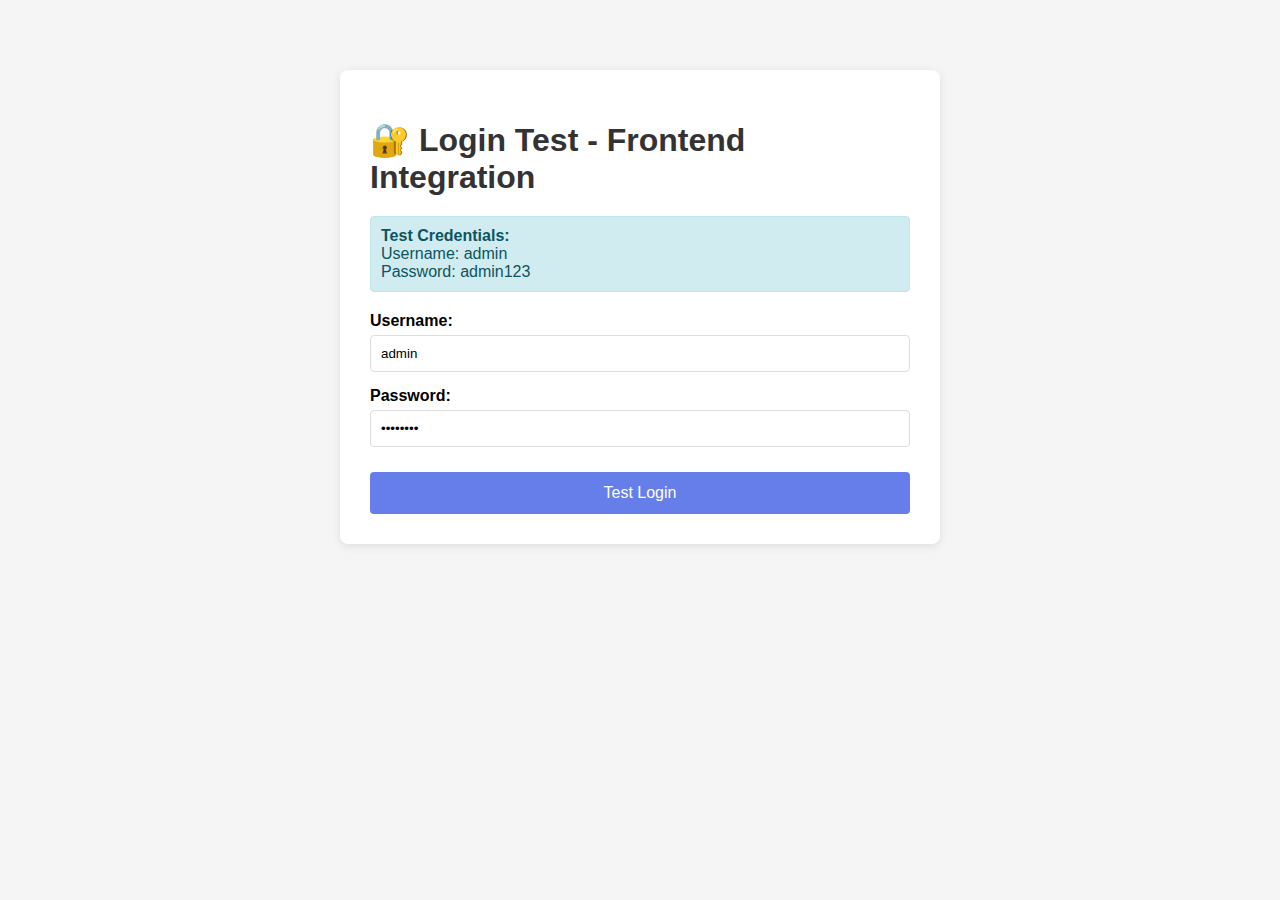
<file: test_login_frontend.html>
<!DOCTYPE html>
<html>
<head>
    <meta charset="UTF-8">
    <title>Login Test - Frontend Integration</title>
    <style>
        body {
            font-family: Arial, sans-serif;
            max-width: 600px;
            margin: 50px auto;
            padding: 20px;
            background: #f5f5f5;
        }
        .container {
            background: white;
            padding: 30px;
            border-radius: 8px;
            box-shadow: 0 2px 10px rgba(0,0,0,0.1);
        }
        h1 {
            color: #333;
            margin-bottom: 20px;
        }
        .form-group {
            margin-bottom: 15px;
        }
        label {
            display: block;
            margin-bottom: 5px;
            font-weight: bold;
        }
        input {
            width: 100%;
            padding: 10px;
            border: 1px solid #ddd;
            border-radius: 4px;
            box-sizing: border-box;
        }
        button {
            width: 100%;
            padding: 12px;
            background: #667eea;
            color: white;
            border: none;
            border-radius: 4px;
            cursor: pointer;
            font-size: 16px;
            margin-top: 10px;
        }
        button:hover {
            background: #5568d3;
        }
        .result {
            margin-top: 20px;
            padding: 15px;
            border-radius: 4px;
            display: none;
        }
        .success {
            background: #d4edda;
            color: #155724;
            border: 1px solid #c3e6cb;
        }
        .error {
            background: #f8d7da;
            color: #721c24;
            border: 1px solid #f5c6cb;
        }
        .info {
            background: #d1ecf1;
            color: #0c5460;
            border: 1px solid #bee5eb;
            padding: 10px;
            border-radius: 4px;
            margin-bottom: 20px;
        }
        pre {
            background: #f8f9fa;
            padding: 10px;
            border-radius: 4px;
            overflow-x: auto;
        }
    </style>
</head>
<body>
    <div class="container">
        <h1>🔐 Login Test - Frontend Integration</h1>
        
        <div class="info">
            <strong>Test Credentials:</strong><br>
            Username: admin<br>
            Password: admin123
        </div>
        
        <form id="loginForm">
            <div class="form-group">
                <label for="username">Username:</label>
                <input type="text" id="username" name="username" value="admin" required>
            </div>
            
            <div class="form-group">
                <label for="password">Password:</label>
                <input type="password" id="password" name="password" value="admin123" required>
            </div>
            
            <button type="submit">Test Login</button>
        </form>
        
        <div id="result" class="result"></div>
    </div>
    
    <script>
        document.getElementById('loginForm').addEventListener('submit', async (e) => {
            e.preventDefault();
            
            const username = document.getElementById('username').value;
            const password = document.getElementById('password').value;
            const resultDiv = document.getElementById('result');
            
            resultDiv.style.display = 'none';
            
            try {
                console.log('Sending login request...');
                
                const response = await fetch('http://localhost:5000/api/login', {
                    method: 'POST',
                    headers: {
                        'Content-Type': 'application/json'
                    },
                    body: JSON.stringify({ username, password })
                });
                
                console.log('Response status:', response.status);
                console.log('Response headers:', response.headers.get('Content-Type'));
                
                // Try to parse as JSON
                const data = await response.json();
                
                console.log('Response data:', data);
                
                // Display result
                resultDiv.style.display = 'block';
                
                if (data.success) {
                    resultDiv.className = 'result success';
                    resultDiv.innerHTML = `
                        <h3>✅ Login Successful!</h3>
                        <p><strong>Message:</strong> ${data.message}</p>
                        <p><strong>User:</strong> ${data.user.username} (${data.user.role})</p>
                        <p><strong>Token:</strong> ${data.token.substring(0, 30)}...</p>
                        <pre>${JSON.stringify(data, null, 2)}</pre>
                        <p style="margin-top: 15px; color: green;">
                            <strong>✓ No "Unexpected token" error!</strong><br>
                            The API correctly returns JSON instead of HTML.
                        </p>
                    `;
                } else {
                    resultDiv.className = 'result error';
                    resultDiv.innerHTML = `
                        <h3>❌ Login Failed</h3>
                        <p><strong>Message:</strong> ${data.message}</p>
                        <pre>${JSON.stringify(data, null, 2)}</pre>
                        <p style="margin-top: 15px; color: orange;">
                            <strong>✓ Still valid JSON!</strong><br>
                            No "Unexpected token" error even on failure.
                        </p>
                    `;
                }
                
            } catch (error) {
                console.error('Error:', error);
                
                resultDiv.style.display = 'block';
                resultDiv.className = 'result error';
                resultDiv.innerHTML = `
                    <h3>❌ Error</h3>
                    <p><strong>Error:</strong> ${error.message}</p>
                    <p>This might indicate the server returned HTML instead of JSON,
                    causing the "Unexpected token '<'" error.</p>
                `;
            }
        });
        
        // Auto-submit on page load for quick testing
        window.addEventListener('load', () => {
            console.log('Page loaded. You can click "Test Login" to verify the fix.');
        });
    </script>
</body>
</html>
</file>
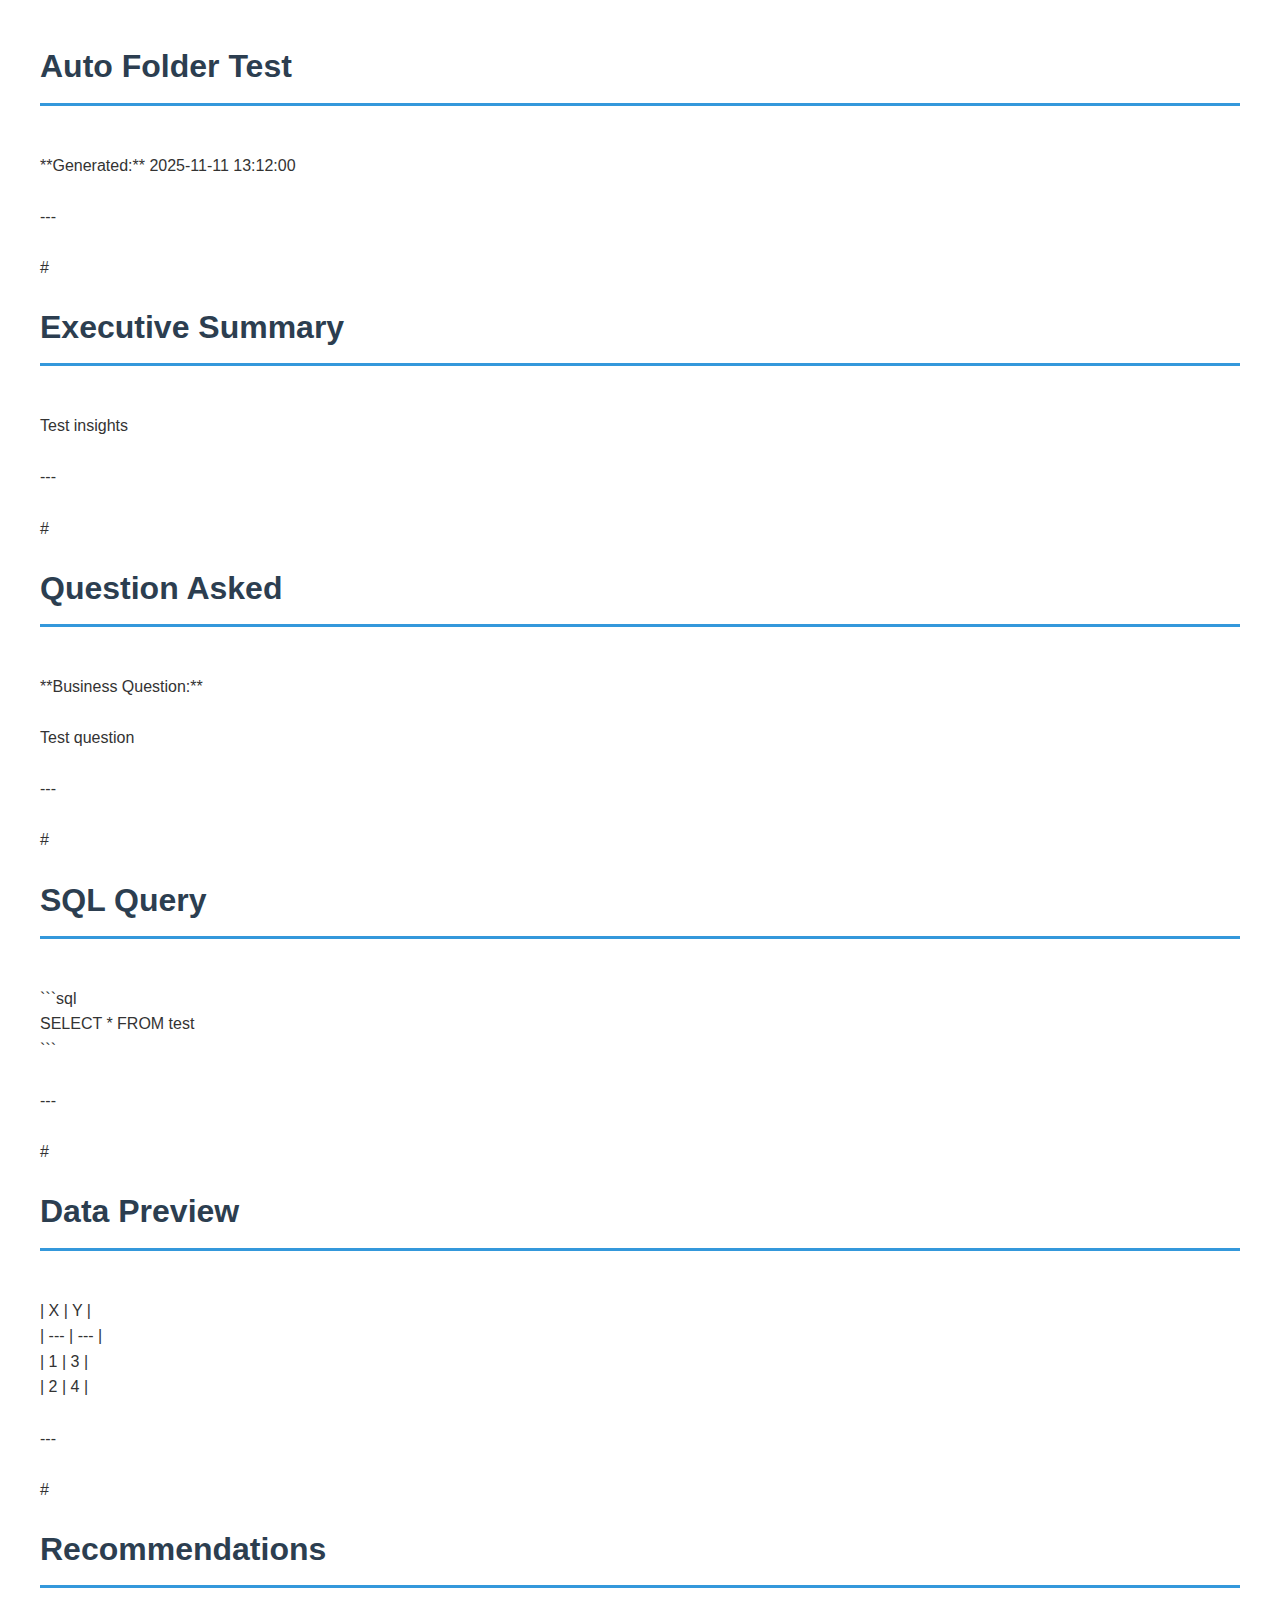
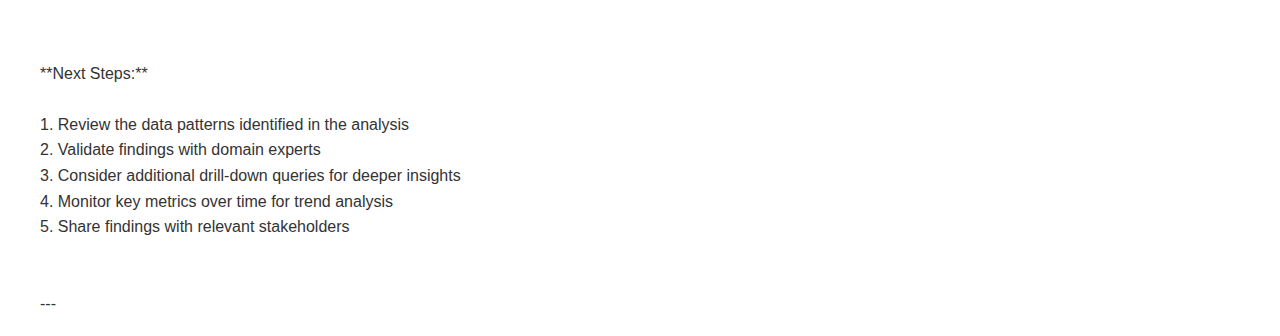
<file: reports/auto_folder_test_20251111_131200.html>
<!DOCTYPE html>
<html>
<head>
    <meta charset="UTF-8">
    <meta name="viewport" content="width=device-width, initial-scale=1.0">
    <title>Executive Report</title>
    <style>
        body {
            font-family: -apple-system, BlinkMacSystemFont, 'Segoe UI', Roboto, Oxygen, Ubuntu, Cantarell, sans-serif;
            line-height: 1.6;
            max-width: 1200px;
            margin: 0 auto;
            padding: 20px;
            color: #333;
        }
        h1 {
            color: #2c3e50;
            border-bottom: 3px solid #3498db;
            padding-bottom: 10px;
        }
        h2 {
            color: #34495e;
            margin-top: 30px;
            border-bottom: 1px solid #bdc3c7;
            padding-bottom: 5px;
        }
        table {
            border-collapse: collapse;
            width: 100%;
            margin: 20px 0;
            box-shadow: 0 2px 4px rgba(0,0,0,0.1);
        }
        th, td {
            border: 1px solid #ddd;
            padding: 12px;
            text-align: left;
        }
        th {
            background-color: #3498db;
            color: white;
            font-weight: bold;
        }
        tr:nth-child(even) {
            background-color: #f9f9f9;
        }
        tr:hover {
            background-color: #f5f5f5;
        }
        code {
            background-color: #f4f4f4;
            padding: 2px 6px;
            border-radius: 3px;
            font-family: 'Courier New', monospace;
        }
        pre {
            background-color: #f4f4f4;
            padding: 15px;
            border-radius: 5px;
            overflow-x: auto;
        }
        hr {
            border: none;
            border-top: 2px solid #ecf0f1;
            margin: 30px 0;
        }
        img {
            max-width: 100%;
            height: auto;
            margin: 10px 0;
        }
    </style>
</head>
<body>
<h1>Auto Folder Test<br></h1></h2>
<br></h2>
**Generated:** 2025-11-11 13:12:00<br></h2>
<br></h2>
---<br></h2>
<br></h2>
#<h1>Executive Summary<br></h2>
<br></h2>
Test insights<br></h2>
<br></h2>
---<br></h2>
<br></h2>
#<h1>Question Asked<br></h2>
<br></h2>
**Business Question:**<br></h2>
<br></h2>
Test question<br></h2>
<br></h2>
---<br></h2>
<br></h2>
#<h1>SQL Query<br></h2>
<br></h2>
```sql<br></h2>
SELECT * FROM test<br></h2>
```<br></h2>
<br></h2>
---<br></h2>
<br></h2>
#<h1>Data Preview<br></h2>
<br></h2>
| X | Y |<br></h2>
| --- | --- |<br></h2>
| 1 | 3 |<br></h2>
| 2 | 4 |<br></h2>
<br></h2>
---<br></h2>
<br></h2>
#<h1>Recommendations<br></h2>
<br></h2>
<br></h2>
**Next Steps:**<br></h2>
<br></h2>
1. Review the data patterns identified in the analysis<br></h2>
2. Validate findings with domain experts<br></h2>
3. Consider additional drill-down queries for deeper insights<br></h2>
4. Monitor key metrics over time for trend analysis<br></h2>
5. Share findings with relevant stakeholders<br></h2>
<br></h2>
<br></h2>
---<br></h2>

</body>
</html>
</file>
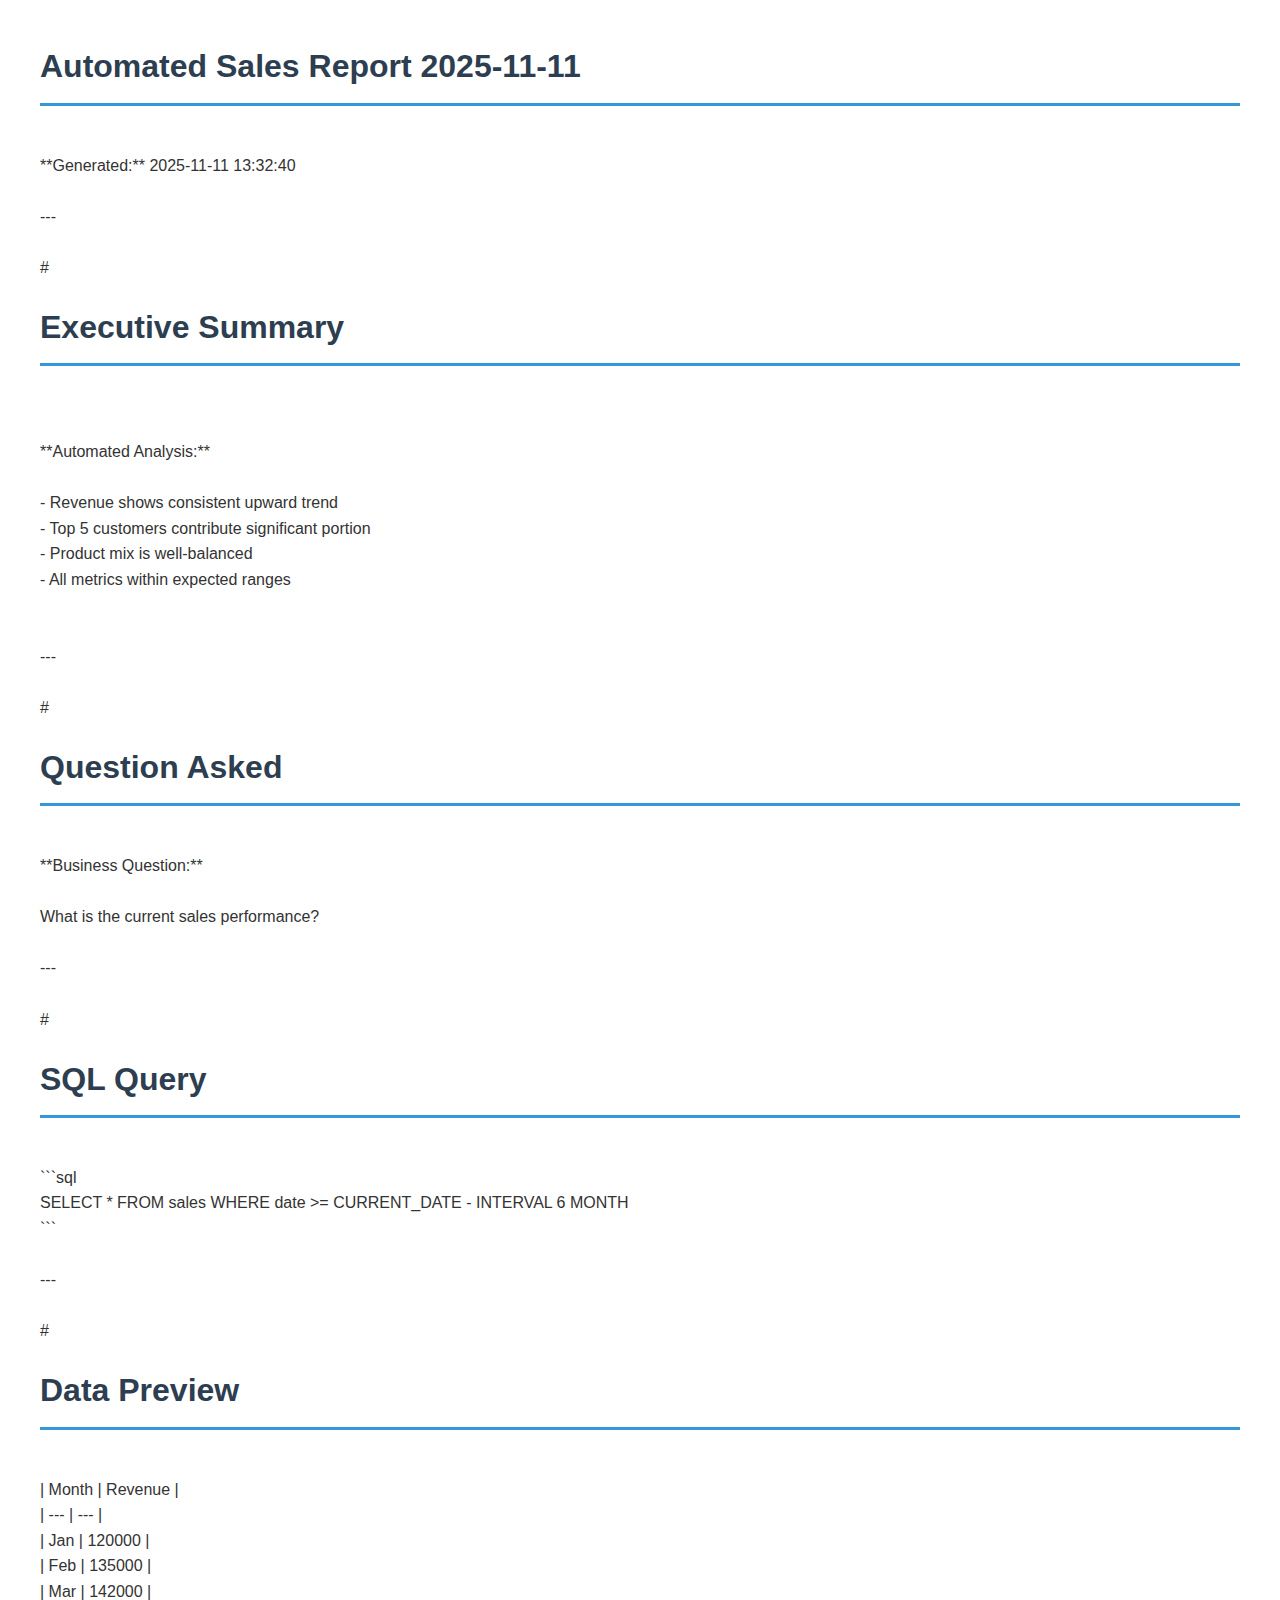
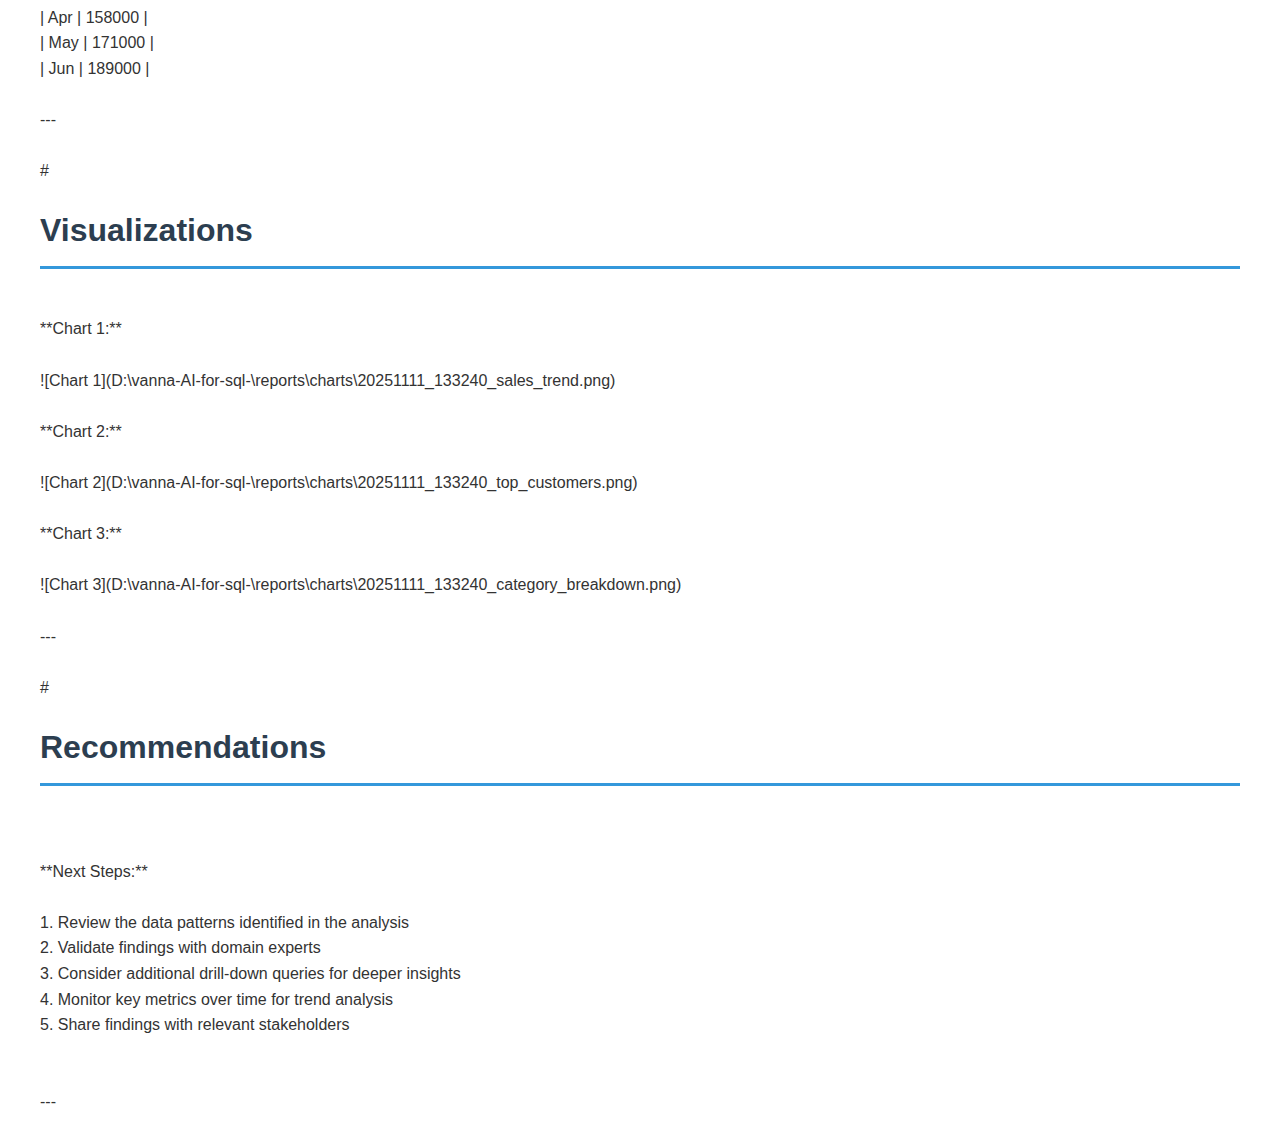
<file: reports/automated_sales_report_2025-11-11_20251111_133240.html>
<!DOCTYPE html>
<html>
<head>
    <meta charset="UTF-8">
    <meta name="viewport" content="width=device-width, initial-scale=1.0">
    <title>Executive Report</title>
    <style>
        body {
            font-family: -apple-system, BlinkMacSystemFont, 'Segoe UI', Roboto, Oxygen, Ubuntu, Cantarell, sans-serif;
            line-height: 1.6;
            max-width: 1200px;
            margin: 0 auto;
            padding: 20px;
            color: #333;
        }
        h1 {
            color: #2c3e50;
            border-bottom: 3px solid #3498db;
            padding-bottom: 10px;
        }
        h2 {
            color: #34495e;
            margin-top: 30px;
            border-bottom: 1px solid #bdc3c7;
            padding-bottom: 5px;
        }
        table {
            border-collapse: collapse;
            width: 100%;
            margin: 20px 0;
            box-shadow: 0 2px 4px rgba(0,0,0,0.1);
        }
        th, td {
            border: 1px solid #ddd;
            padding: 12px;
            text-align: left;
        }
        th {
            background-color: #3498db;
            color: white;
            font-weight: bold;
        }
        tr:nth-child(even) {
            background-color: #f9f9f9;
        }
        tr:hover {
            background-color: #f5f5f5;
        }
        code {
            background-color: #f4f4f4;
            padding: 2px 6px;
            border-radius: 3px;
            font-family: 'Courier New', monospace;
        }
        pre {
            background-color: #f4f4f4;
            padding: 15px;
            border-radius: 5px;
            overflow-x: auto;
        }
        hr {
            border: none;
            border-top: 2px solid #ecf0f1;
            margin: 30px 0;
        }
        img {
            max-width: 100%;
            height: auto;
            margin: 10px 0;
        }
    </style>
</head>
<body>
<h1>Automated Sales Report 2025-11-11<br></h1></h2>
<br></h2>
**Generated:** 2025-11-11 13:32:40<br></h2>
<br></h2>
---<br></h2>
<br></h2>
#<h1>Executive Summary<br></h2>
<br></h2>
<br></h2>
    **Automated Analysis:**<br></h2>
    <br></h2>
    - Revenue shows consistent upward trend<br></h2>
    - Top 5 customers contribute significant portion<br></h2>
    - Product mix is well-balanced<br></h2>
    - All metrics within expected ranges<br></h2>
    <br></h2>
<br></h2>
---<br></h2>
<br></h2>
#<h1>Question Asked<br></h2>
<br></h2>
**Business Question:**<br></h2>
<br></h2>
What is the current sales performance?<br></h2>
<br></h2>
---<br></h2>
<br></h2>
#<h1>SQL Query<br></h2>
<br></h2>
```sql<br></h2>
SELECT * FROM sales WHERE date >= CURRENT_DATE - INTERVAL 6 MONTH<br></h2>
```<br></h2>
<br></h2>
---<br></h2>
<br></h2>
#<h1>Data Preview<br></h2>
<br></h2>
| Month | Revenue |<br></h2>
| --- | --- |<br></h2>
| Jan | 120000 |<br></h2>
| Feb | 135000 |<br></h2>
| Mar | 142000 |<br></h2>
| Apr | 158000 |<br></h2>
| May | 171000 |<br></h2>
| Jun | 189000 |<br></h2>
<br></h2>
---<br></h2>
<br></h2>
#<h1>Visualizations<br></h2>
<br></h2>
**Chart 1:**<br></h2>
<br></h2>
![Chart 1](D:\vanna-AI-for-sql-\reports\charts\20251111_133240_sales_trend.png)<br></h2>
<br></h2>
**Chart 2:**<br></h2>
<br></h2>
![Chart 2](D:\vanna-AI-for-sql-\reports\charts\20251111_133240_top_customers.png)<br></h2>
<br></h2>
**Chart 3:**<br></h2>
<br></h2>
![Chart 3](D:\vanna-AI-for-sql-\reports\charts\20251111_133240_category_breakdown.png)<br></h2>
<br></h2>
---<br></h2>
<br></h2>
#<h1>Recommendations<br></h2>
<br></h2>
<br></h2>
**Next Steps:**<br></h2>
<br></h2>
1. Review the data patterns identified in the analysis<br></h2>
2. Validate findings with domain experts<br></h2>
3. Consider additional drill-down queries for deeper insights<br></h2>
4. Monitor key metrics over time for trend analysis<br></h2>
5. Share findings with relevant stakeholders<br></h2>
<br></h2>
<br></h2>
---<br></h2>

</body>
</html>
</file>
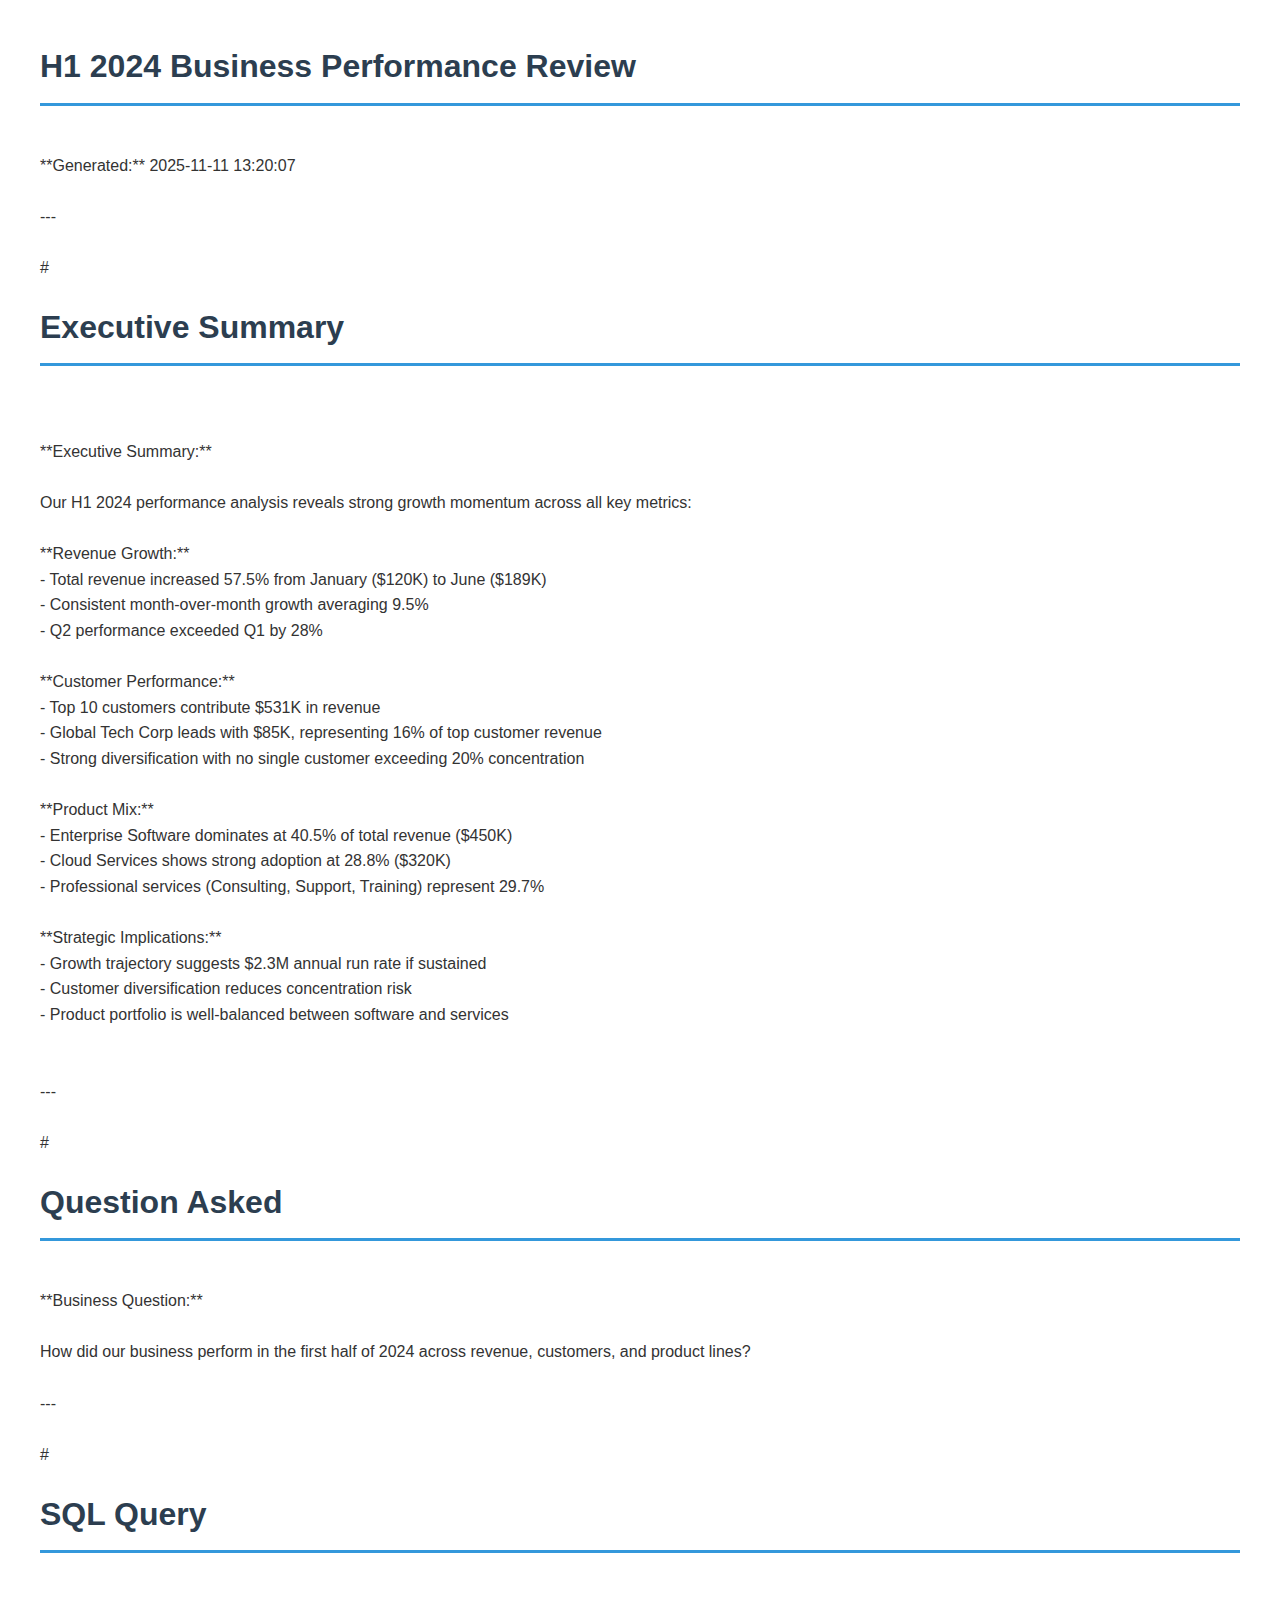
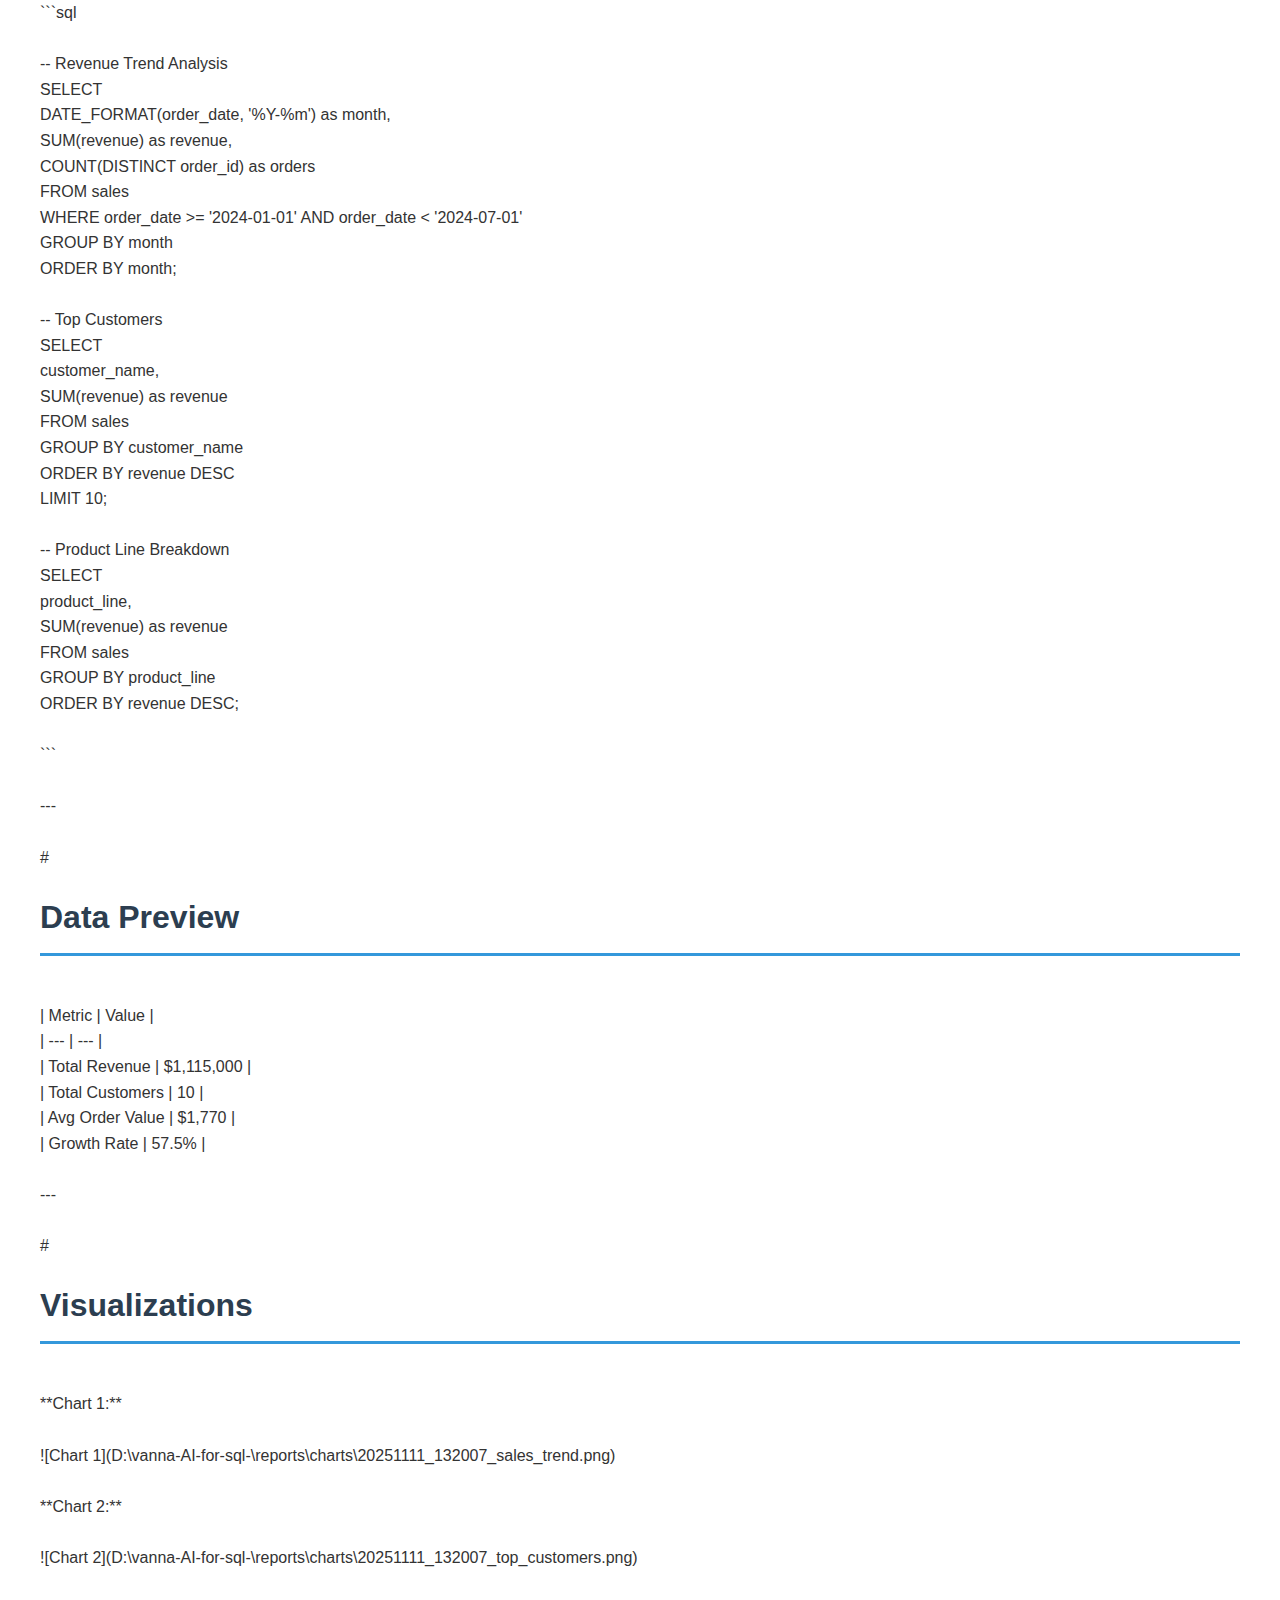
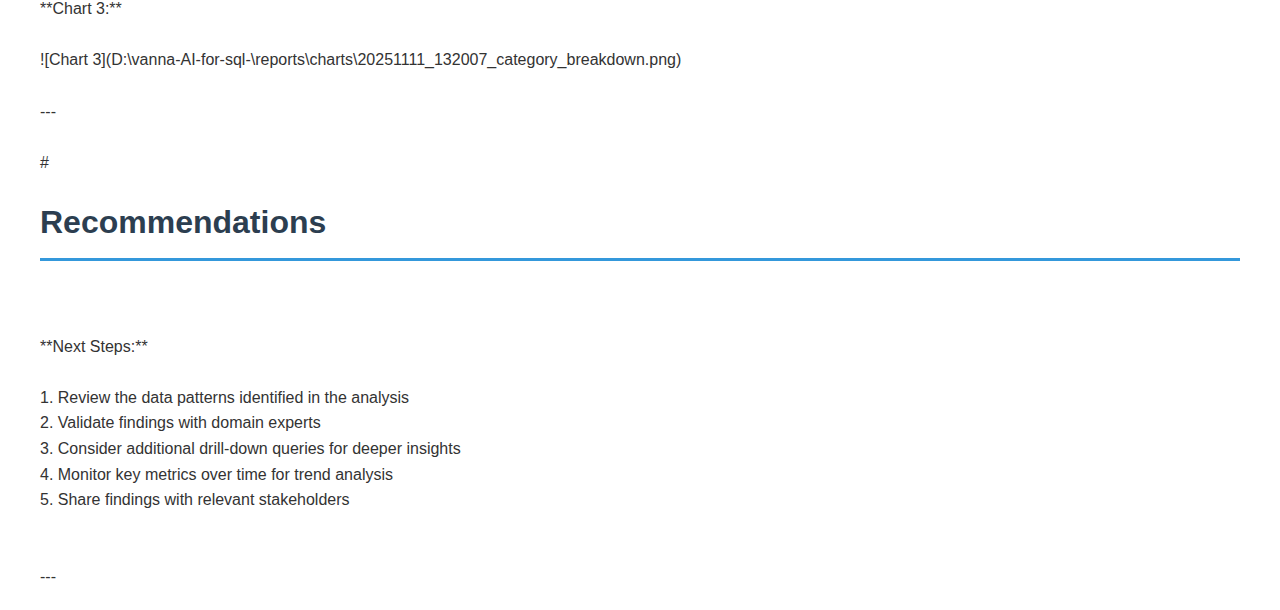
<file: reports/h1_2024_business_performance_review_20251111_132007.html>
<!DOCTYPE html>
<html>
<head>
    <meta charset="UTF-8">
    <meta name="viewport" content="width=device-width, initial-scale=1.0">
    <title>Executive Report</title>
    <style>
        body {
            font-family: -apple-system, BlinkMacSystemFont, 'Segoe UI', Roboto, Oxygen, Ubuntu, Cantarell, sans-serif;
            line-height: 1.6;
            max-width: 1200px;
            margin: 0 auto;
            padding: 20px;
            color: #333;
        }
        h1 {
            color: #2c3e50;
            border-bottom: 3px solid #3498db;
            padding-bottom: 10px;
        }
        h2 {
            color: #34495e;
            margin-top: 30px;
            border-bottom: 1px solid #bdc3c7;
            padding-bottom: 5px;
        }
        table {
            border-collapse: collapse;
            width: 100%;
            margin: 20px 0;
            box-shadow: 0 2px 4px rgba(0,0,0,0.1);
        }
        th, td {
            border: 1px solid #ddd;
            padding: 12px;
            text-align: left;
        }
        th {
            background-color: #3498db;
            color: white;
            font-weight: bold;
        }
        tr:nth-child(even) {
            background-color: #f9f9f9;
        }
        tr:hover {
            background-color: #f5f5f5;
        }
        code {
            background-color: #f4f4f4;
            padding: 2px 6px;
            border-radius: 3px;
            font-family: 'Courier New', monospace;
        }
        pre {
            background-color: #f4f4f4;
            padding: 15px;
            border-radius: 5px;
            overflow-x: auto;
        }
        hr {
            border: none;
            border-top: 2px solid #ecf0f1;
            margin: 30px 0;
        }
        img {
            max-width: 100%;
            height: auto;
            margin: 10px 0;
        }
    </style>
</head>
<body>
<h1>H1 2024 Business Performance Review<br></h1></h2>
<br></h2>
**Generated:** 2025-11-11 13:20:07<br></h2>
<br></h2>
---<br></h2>
<br></h2>
#<h1>Executive Summary<br></h2>
<br></h2>
<br></h2>
    **Executive Summary:**<br></h2>
    <br></h2>
    Our H1 2024 performance analysis reveals strong growth momentum across all key metrics:<br></h2>
    <br></h2>
    **Revenue Growth:**<br></h2>
    - Total revenue increased 57.5% from January ($120K) to June ($189K)<br></h2>
    - Consistent month-over-month growth averaging 9.5%<br></h2>
    - Q2 performance exceeded Q1 by 28%<br></h2>
    <br></h2>
    **Customer Performance:**<br></h2>
    - Top 10 customers contribute $531K in revenue<br></h2>
    - Global Tech Corp leads with $85K, representing 16% of top customer revenue<br></h2>
    - Strong diversification with no single customer exceeding 20% concentration<br></h2>
    <br></h2>
    **Product Mix:**<br></h2>
    - Enterprise Software dominates at 40.5% of total revenue ($450K)<br></h2>
    - Cloud Services shows strong adoption at 28.8% ($320K)<br></h2>
    - Professional services (Consulting, Support, Training) represent 29.7%<br></h2>
    <br></h2>
    **Strategic Implications:**<br></h2>
    - Growth trajectory suggests $2.3M annual run rate if sustained<br></h2>
    - Customer diversification reduces concentration risk<br></h2>
    - Product portfolio is well-balanced between software and services<br></h2>
    <br></h2>
<br></h2>
---<br></h2>
<br></h2>
#<h1>Question Asked<br></h2>
<br></h2>
**Business Question:**<br></h2>
<br></h2>
How did our business perform in the first half of 2024 across revenue, customers, and product lines?<br></h2>
<br></h2>
---<br></h2>
<br></h2>
#<h1>SQL Query<br></h2>
<br></h2>
```sql<br></h2>
<br></h2>
    -- Revenue Trend Analysis<br></h2>
    SELECT <br></h2>
        DATE_FORMAT(order_date, '%Y-%m') as month,<br></h2>
        SUM(revenue) as revenue,<br></h2>
        COUNT(DISTINCT order_id) as orders<br></h2>
    FROM sales<br></h2>
    WHERE order_date >= '2024-01-01' AND order_date < '2024-07-01'<br></h2>
    GROUP BY month<br></h2>
    ORDER BY month;<br></h2>
    <br></h2>
    -- Top Customers<br></h2>
    SELECT <br></h2>
        customer_name,<br></h2>
        SUM(revenue) as revenue<br></h2>
    FROM sales<br></h2>
    GROUP BY customer_name<br></h2>
    ORDER BY revenue DESC<br></h2>
    LIMIT 10;<br></h2>
    <br></h2>
    -- Product Line Breakdown<br></h2>
    SELECT <br></h2>
        product_line,<br></h2>
        SUM(revenue) as revenue<br></h2>
    FROM sales<br></h2>
    GROUP BY product_line<br></h2>
    ORDER BY revenue DESC;<br></h2>
    <br></h2>
```<br></h2>
<br></h2>
---<br></h2>
<br></h2>
#<h1>Data Preview<br></h2>
<br></h2>
| Metric | Value |<br></h2>
| --- | --- |<br></h2>
| Total Revenue | $1,115,000 |<br></h2>
| Total Customers | 10 |<br></h2>
| Avg Order Value | $1,770 |<br></h2>
| Growth Rate | 57.5% |<br></h2>
<br></h2>
---<br></h2>
<br></h2>
#<h1>Visualizations<br></h2>
<br></h2>
**Chart 1:**<br></h2>
<br></h2>
![Chart 1](D:\vanna-AI-for-sql-\reports\charts\20251111_132007_sales_trend.png)<br></h2>
<br></h2>
**Chart 2:**<br></h2>
<br></h2>
![Chart 2](D:\vanna-AI-for-sql-\reports\charts\20251111_132007_top_customers.png)<br></h2>
<br></h2>
**Chart 3:**<br></h2>
<br></h2>
![Chart 3](D:\vanna-AI-for-sql-\reports\charts\20251111_132007_category_breakdown.png)<br></h2>
<br></h2>
---<br></h2>
<br></h2>
#<h1>Recommendations<br></h2>
<br></h2>
<br></h2>
**Next Steps:**<br></h2>
<br></h2>
1. Review the data patterns identified in the analysis<br></h2>
2. Validate findings with domain experts<br></h2>
3. Consider additional drill-down queries for deeper insights<br></h2>
4. Monitor key metrics over time for trend analysis<br></h2>
5. Share findings with relevant stakeholders<br></h2>
<br></h2>
<br></h2>
---<br></h2>

</body>
</html>
</file>
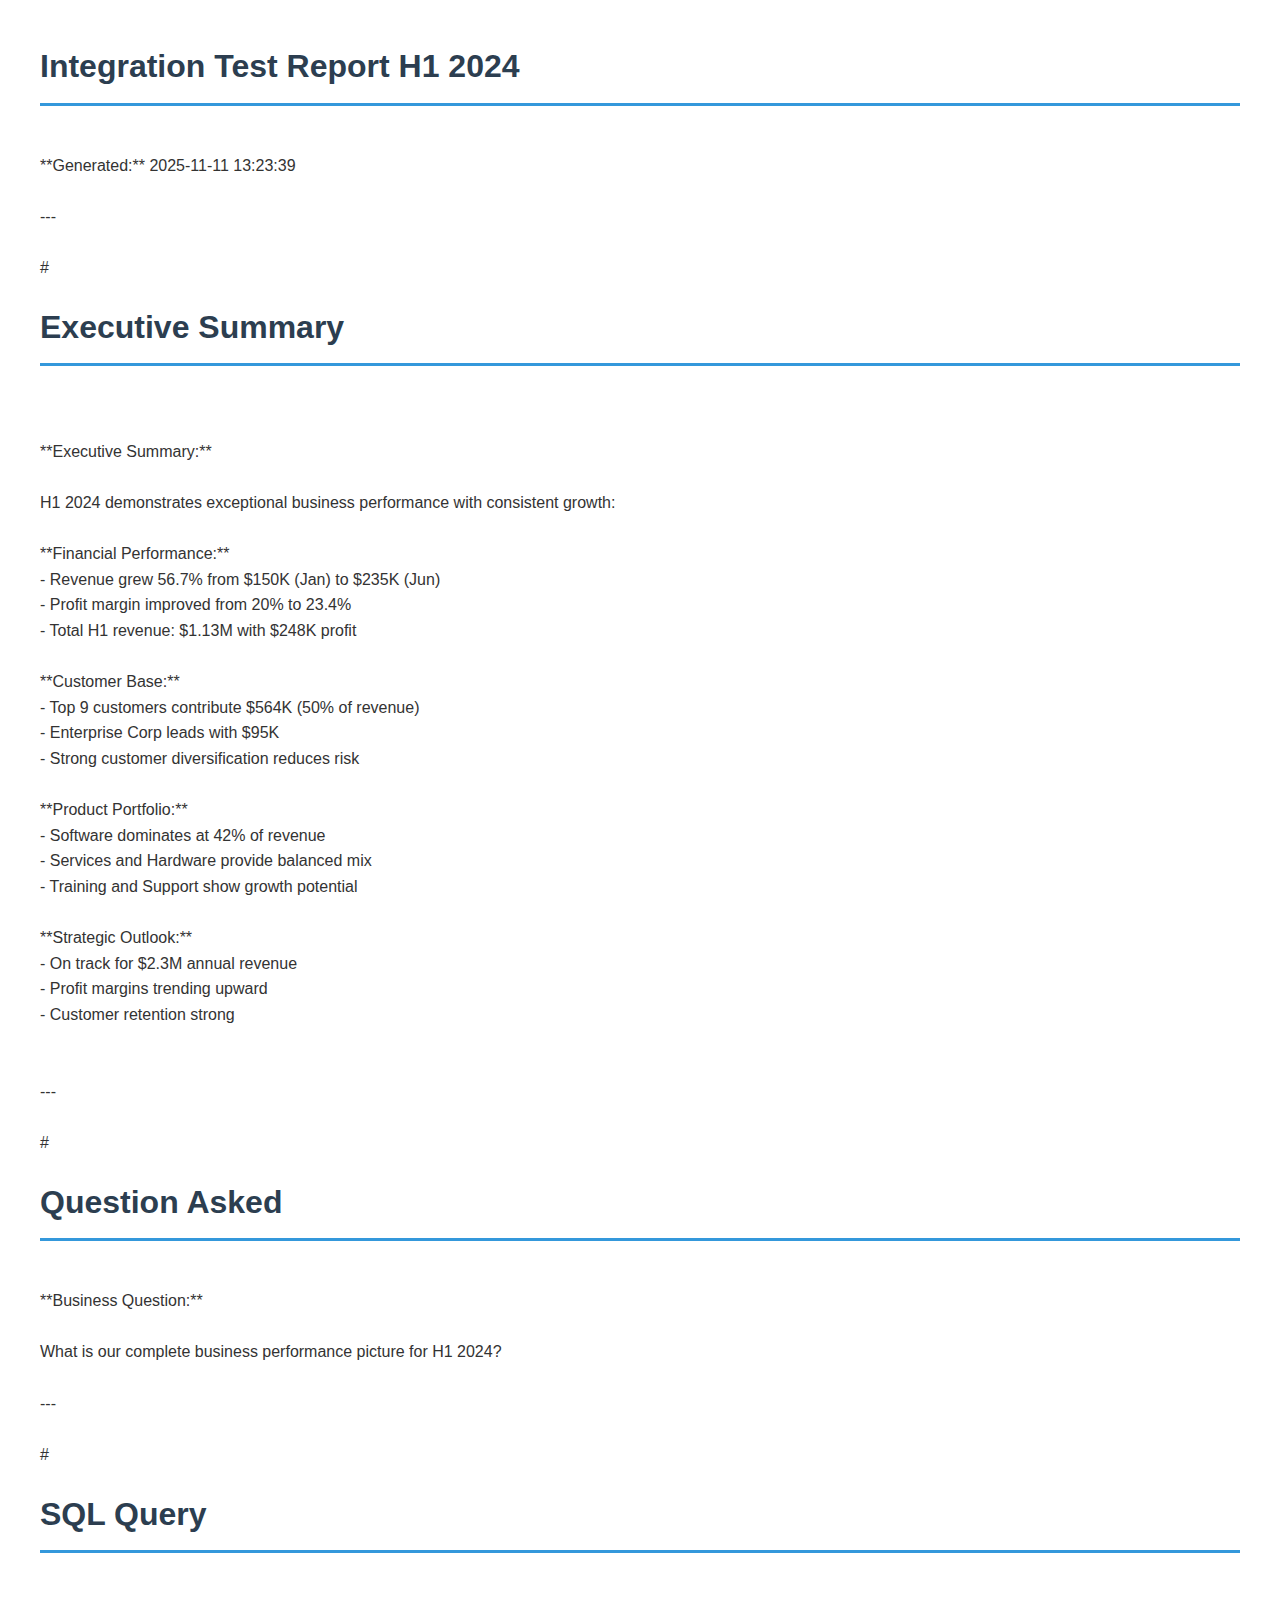
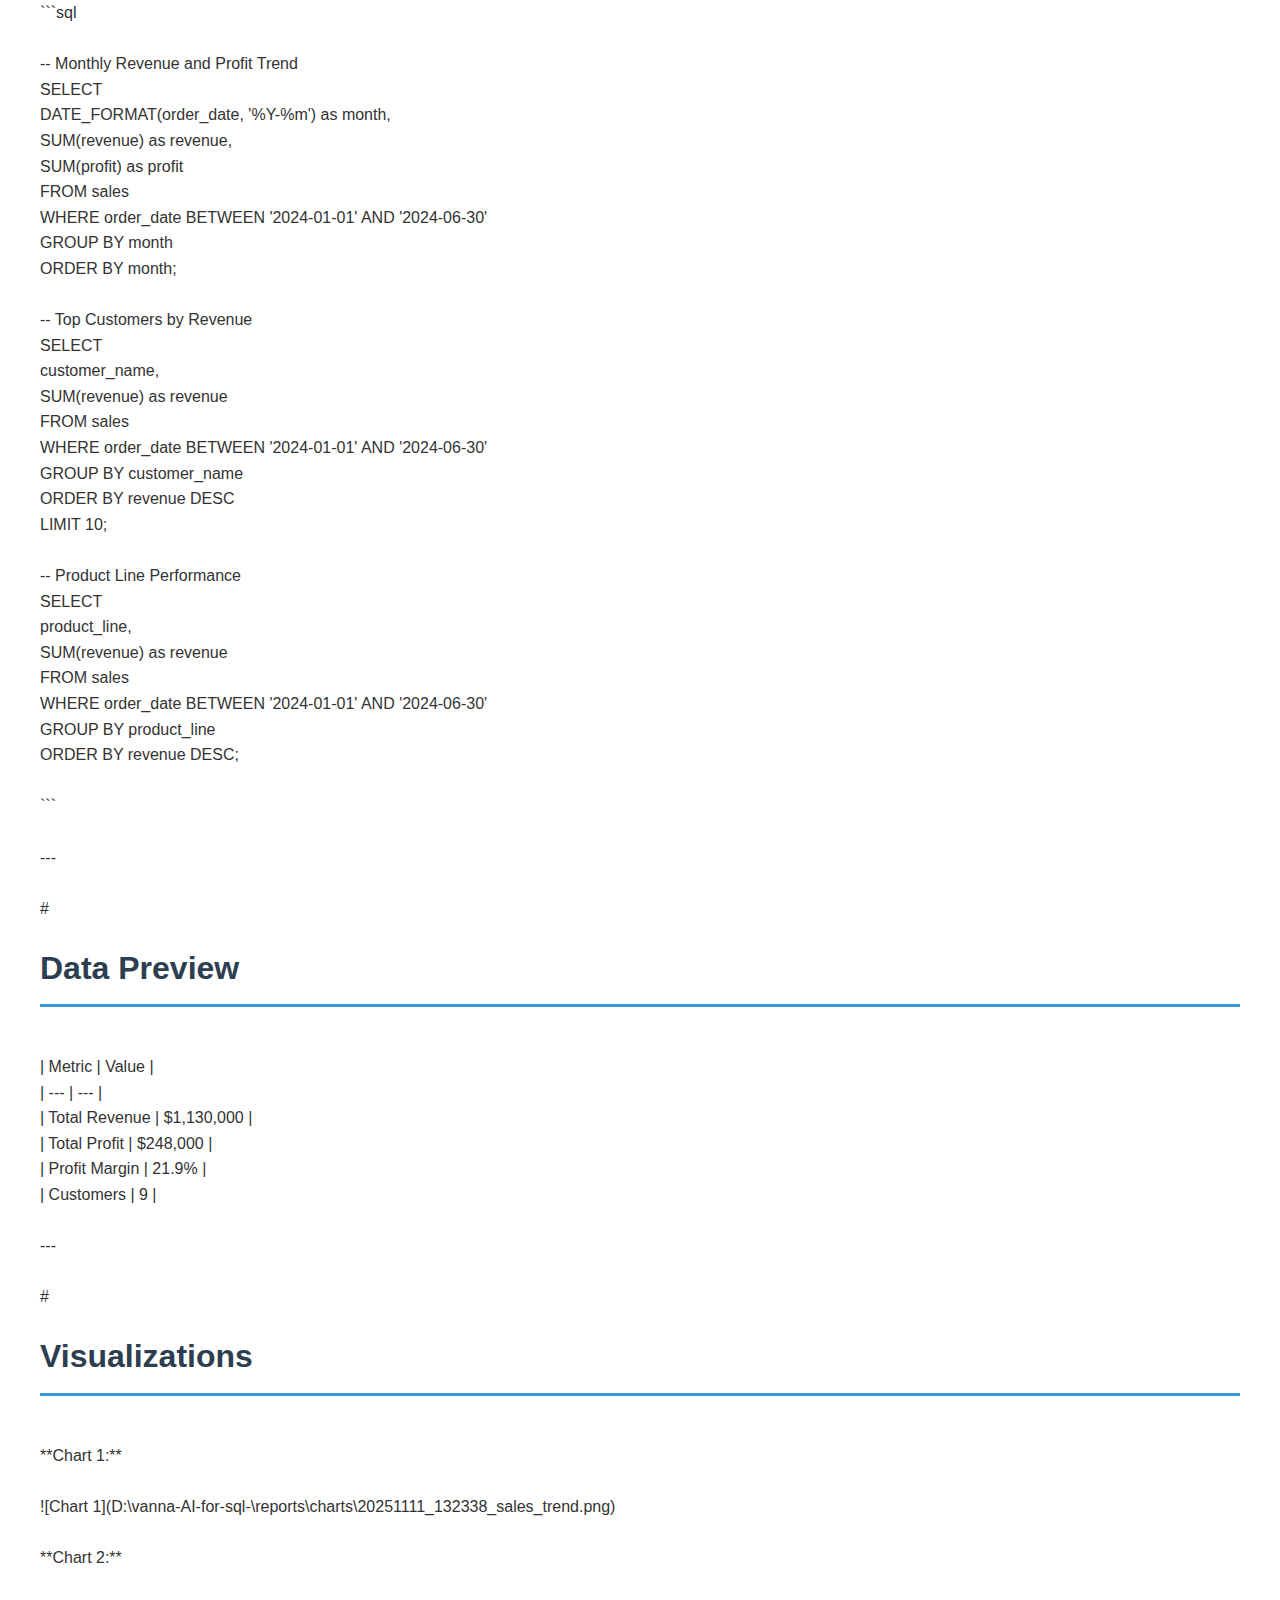
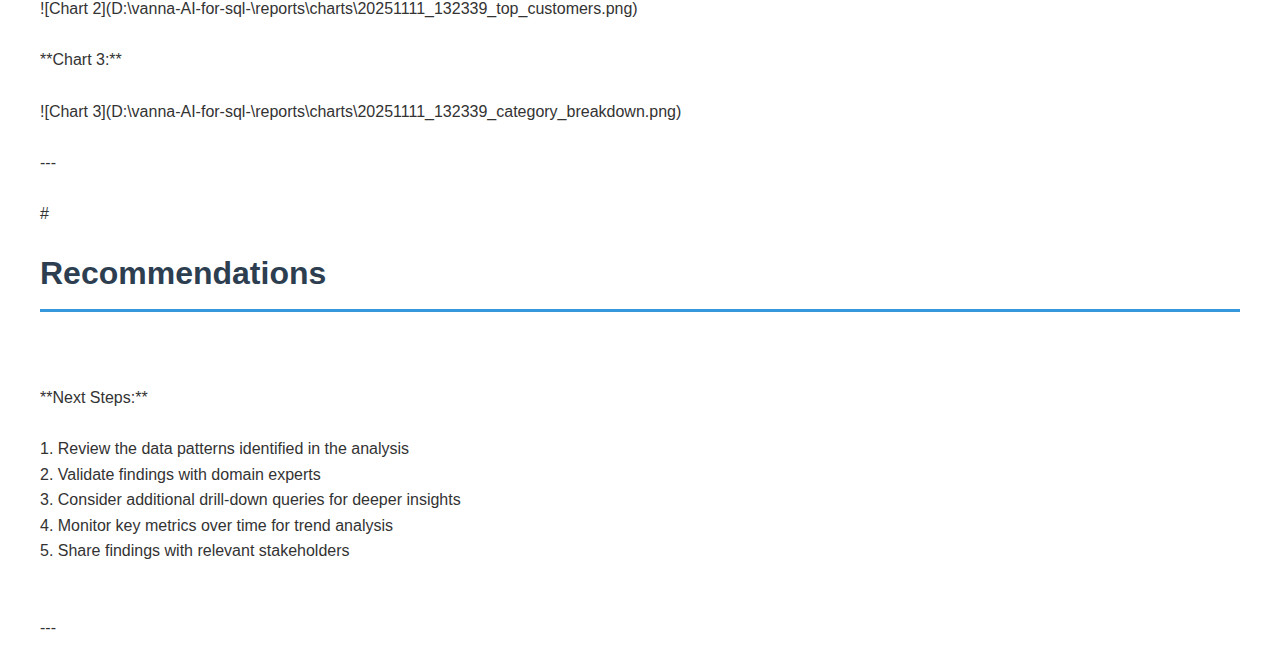
<file: reports/integration_test_report_h1_2024_20251111_132339.html>
<!DOCTYPE html>
<html>
<head>
    <meta charset="UTF-8">
    <meta name="viewport" content="width=device-width, initial-scale=1.0">
    <title>Executive Report</title>
    <style>
        body {
            font-family: -apple-system, BlinkMacSystemFont, 'Segoe UI', Roboto, Oxygen, Ubuntu, Cantarell, sans-serif;
            line-height: 1.6;
            max-width: 1200px;
            margin: 0 auto;
            padding: 20px;
            color: #333;
        }
        h1 {
            color: #2c3e50;
            border-bottom: 3px solid #3498db;
            padding-bottom: 10px;
        }
        h2 {
            color: #34495e;
            margin-top: 30px;
            border-bottom: 1px solid #bdc3c7;
            padding-bottom: 5px;
        }
        table {
            border-collapse: collapse;
            width: 100%;
            margin: 20px 0;
            box-shadow: 0 2px 4px rgba(0,0,0,0.1);
        }
        th, td {
            border: 1px solid #ddd;
            padding: 12px;
            text-align: left;
        }
        th {
            background-color: #3498db;
            color: white;
            font-weight: bold;
        }
        tr:nth-child(even) {
            background-color: #f9f9f9;
        }
        tr:hover {
            background-color: #f5f5f5;
        }
        code {
            background-color: #f4f4f4;
            padding: 2px 6px;
            border-radius: 3px;
            font-family: 'Courier New', monospace;
        }
        pre {
            background-color: #f4f4f4;
            padding: 15px;
            border-radius: 5px;
            overflow-x: auto;
        }
        hr {
            border: none;
            border-top: 2px solid #ecf0f1;
            margin: 30px 0;
        }
        img {
            max-width: 100%;
            height: auto;
            margin: 10px 0;
        }
    </style>
</head>
<body>
<h1>Integration Test Report H1 2024<br></h1></h2>
<br></h2>
**Generated:** 2025-11-11 13:23:39<br></h2>
<br></h2>
---<br></h2>
<br></h2>
#<h1>Executive Summary<br></h2>
<br></h2>
<br></h2>
    **Executive Summary:**<br></h2>
    <br></h2>
    H1 2024 demonstrates exceptional business performance with consistent growth:<br></h2>
    <br></h2>
    **Financial Performance:**<br></h2>
    - Revenue grew 56.7% from $150K (Jan) to $235K (Jun)<br></h2>
    - Profit margin improved from 20% to 23.4%<br></h2>
    - Total H1 revenue: $1.13M with $248K profit<br></h2>
    <br></h2>
    **Customer Base:**<br></h2>
    - Top 9 customers contribute $564K (50% of revenue)<br></h2>
    - Enterprise Corp leads with $95K<br></h2>
    - Strong customer diversification reduces risk<br></h2>
    <br></h2>
    **Product Portfolio:**<br></h2>
    - Software dominates at 42% of revenue<br></h2>
    - Services and Hardware provide balanced mix<br></h2>
    - Training and Support show growth potential<br></h2>
    <br></h2>
    **Strategic Outlook:**<br></h2>
    - On track for $2.3M annual revenue<br></h2>
    - Profit margins trending upward<br></h2>
    - Customer retention strong<br></h2>
    <br></h2>
<br></h2>
---<br></h2>
<br></h2>
#<h1>Question Asked<br></h2>
<br></h2>
**Business Question:**<br></h2>
<br></h2>
What is our complete business performance picture for H1 2024?<br></h2>
<br></h2>
---<br></h2>
<br></h2>
#<h1>SQL Query<br></h2>
<br></h2>
```sql<br></h2>
<br></h2>
    -- Monthly Revenue and Profit Trend<br></h2>
    SELECT <br></h2>
        DATE_FORMAT(order_date, '%Y-%m') as month,<br></h2>
        SUM(revenue) as revenue,<br></h2>
        SUM(profit) as profit<br></h2>
    FROM sales<br></h2>
    WHERE order_date BETWEEN '2024-01-01' AND '2024-06-30'<br></h2>
    GROUP BY month<br></h2>
    ORDER BY month;<br></h2>
    <br></h2>
    -- Top Customers by Revenue<br></h2>
    SELECT <br></h2>
        customer_name,<br></h2>
        SUM(revenue) as revenue<br></h2>
    FROM sales<br></h2>
    WHERE order_date BETWEEN '2024-01-01' AND '2024-06-30'<br></h2>
    GROUP BY customer_name<br></h2>
    ORDER BY revenue DESC<br></h2>
    LIMIT 10;<br></h2>
    <br></h2>
    -- Product Line Performance<br></h2>
    SELECT <br></h2>
        product_line,<br></h2>
        SUM(revenue) as revenue<br></h2>
    FROM sales<br></h2>
    WHERE order_date BETWEEN '2024-01-01' AND '2024-06-30'<br></h2>
    GROUP BY product_line<br></h2>
    ORDER BY revenue DESC;<br></h2>
    <br></h2>
```<br></h2>
<br></h2>
---<br></h2>
<br></h2>
#<h1>Data Preview<br></h2>
<br></h2>
| Metric | Value |<br></h2>
| --- | --- |<br></h2>
| Total Revenue | $1,130,000 |<br></h2>
| Total Profit | $248,000 |<br></h2>
| Profit Margin | 21.9% |<br></h2>
| Customers | 9 |<br></h2>
<br></h2>
---<br></h2>
<br></h2>
#<h1>Visualizations<br></h2>
<br></h2>
**Chart 1:**<br></h2>
<br></h2>
![Chart 1](D:\vanna-AI-for-sql-\reports\charts\20251111_132338_sales_trend.png)<br></h2>
<br></h2>
**Chart 2:**<br></h2>
<br></h2>
![Chart 2](D:\vanna-AI-for-sql-\reports\charts\20251111_132339_top_customers.png)<br></h2>
<br></h2>
**Chart 3:**<br></h2>
<br></h2>
![Chart 3](D:\vanna-AI-for-sql-\reports\charts\20251111_132339_category_breakdown.png)<br></h2>
<br></h2>
---<br></h2>
<br></h2>
#<h1>Recommendations<br></h2>
<br></h2>
<br></h2>
**Next Steps:**<br></h2>
<br></h2>
1. Review the data patterns identified in the analysis<br></h2>
2. Validate findings with domain experts<br></h2>
3. Consider additional drill-down queries for deeper insights<br></h2>
4. Monitor key metrics over time for trend analysis<br></h2>
5. Share findings with relevant stakeholders<br></h2>
<br></h2>
<br></h2>
---<br></h2>

</body>
</html>
</file>
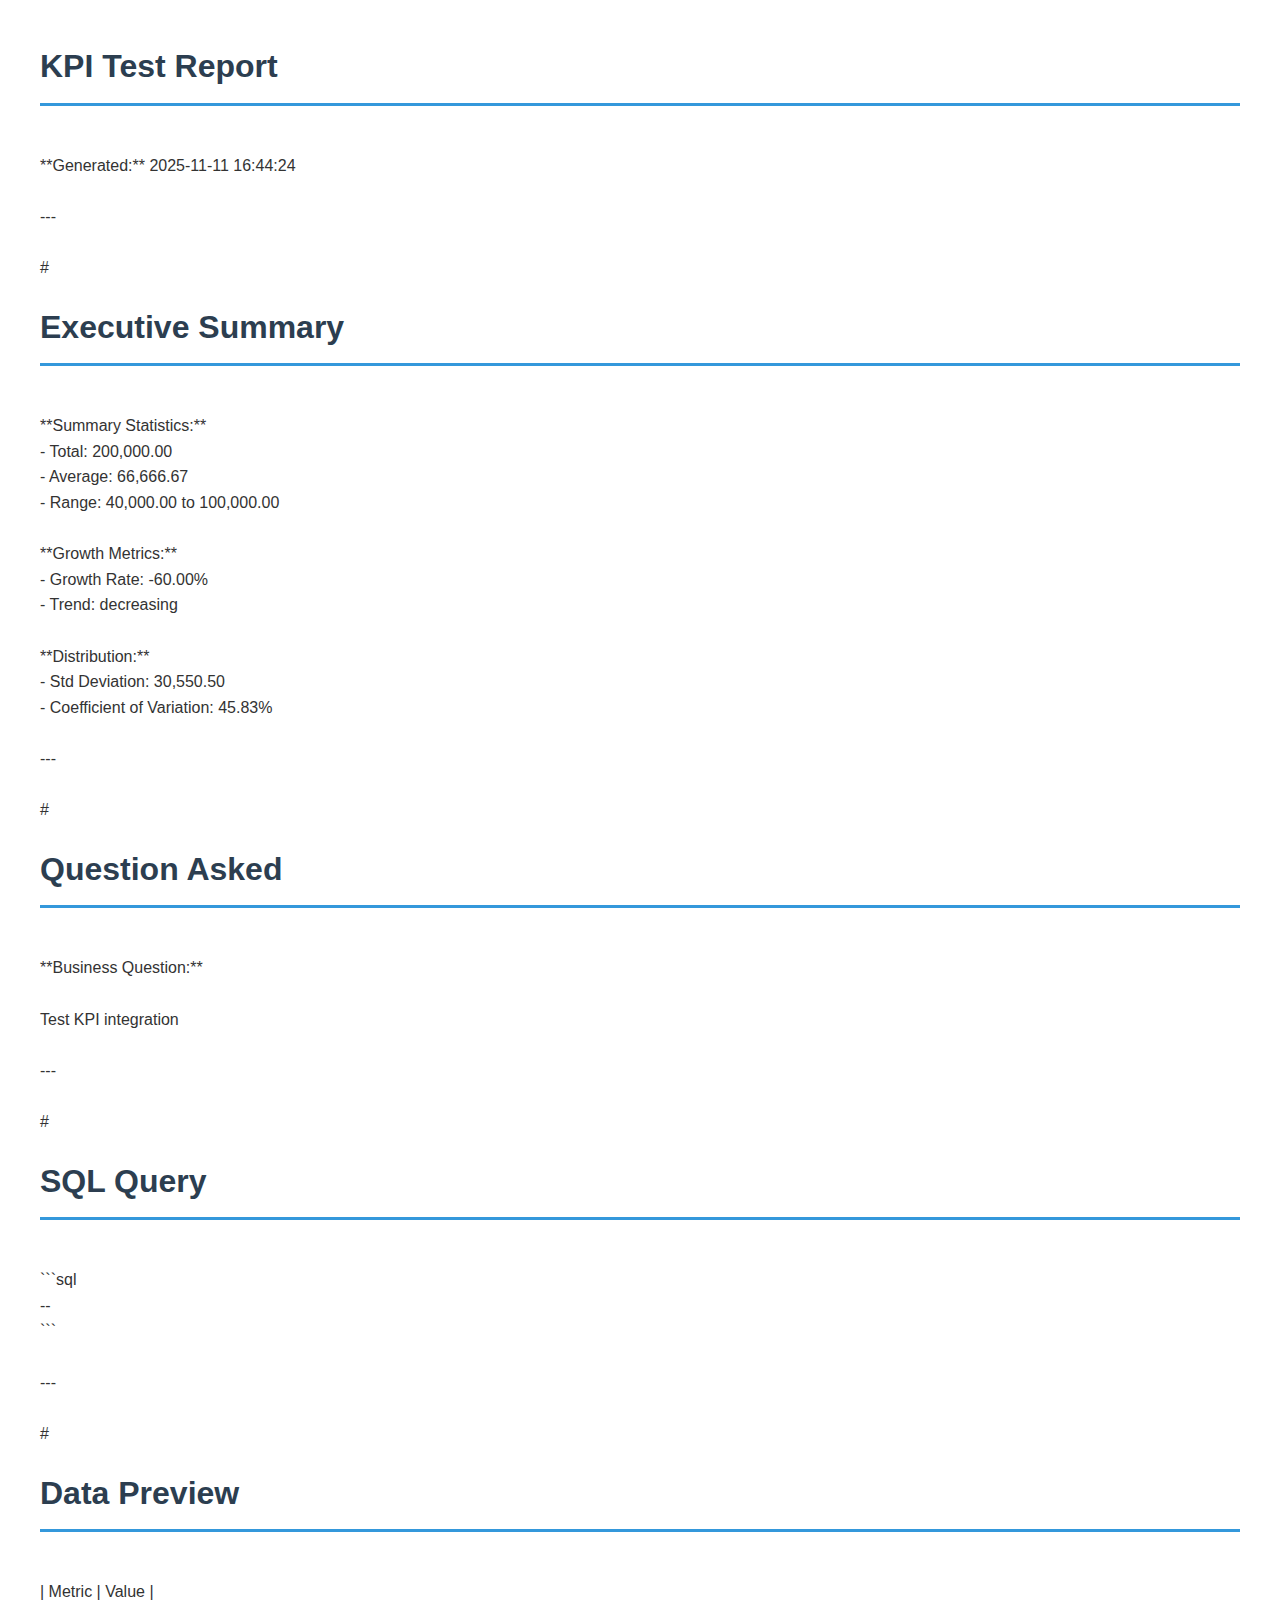
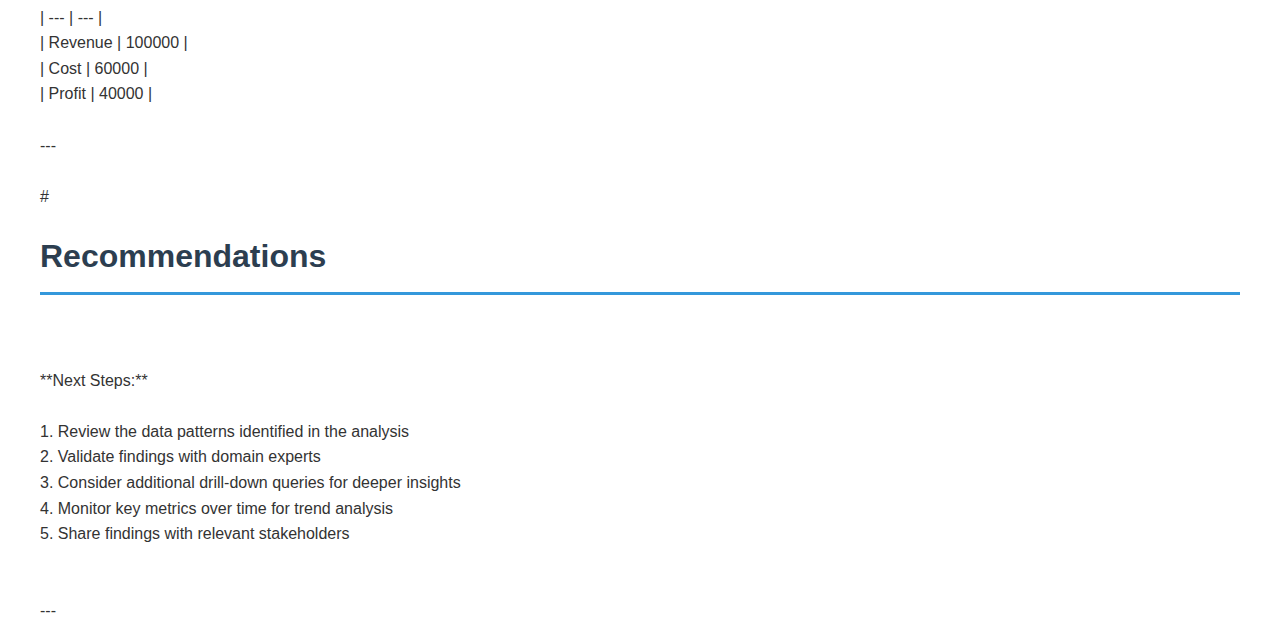
<file: reports/kpi_test_report_20251111_164424.html>
<!DOCTYPE html>
<html>
<head>
    <meta charset="UTF-8">
    <meta name="viewport" content="width=device-width, initial-scale=1.0">
    <title>Executive Report</title>
    <style>
        body {
            font-family: -apple-system, BlinkMacSystemFont, 'Segoe UI', Roboto, Oxygen, Ubuntu, Cantarell, sans-serif;
            line-height: 1.6;
            max-width: 1200px;
            margin: 0 auto;
            padding: 20px;
            color: #333;
        }
        h1 {
            color: #2c3e50;
            border-bottom: 3px solid #3498db;
            padding-bottom: 10px;
        }
        h2 {
            color: #34495e;
            margin-top: 30px;
            border-bottom: 1px solid #bdc3c7;
            padding-bottom: 5px;
        }
        table {
            border-collapse: collapse;
            width: 100%;
            margin: 20px 0;
            box-shadow: 0 2px 4px rgba(0,0,0,0.1);
        }
        th, td {
            border: 1px solid #ddd;
            padding: 12px;
            text-align: left;
        }
        th {
            background-color: #3498db;
            color: white;
            font-weight: bold;
        }
        tr:nth-child(even) {
            background-color: #f9f9f9;
        }
        tr:hover {
            background-color: #f5f5f5;
        }
        code {
            background-color: #f4f4f4;
            padding: 2px 6px;
            border-radius: 3px;
            font-family: 'Courier New', monospace;
        }
        pre {
            background-color: #f4f4f4;
            padding: 15px;
            border-radius: 5px;
            overflow-x: auto;
        }
        hr {
            border: none;
            border-top: 2px solid #ecf0f1;
            margin: 30px 0;
        }
        img {
            max-width: 100%;
            height: auto;
            margin: 10px 0;
        }
    </style>
</head>
<body>
<h1>KPI Test Report<br></h1></h2>
<br></h2>
**Generated:** 2025-11-11 16:44:24<br></h2>
<br></h2>
---<br></h2>
<br></h2>
#<h1>Executive Summary<br></h2>
<br></h2>
**Summary Statistics:**<br></h2>
- Total: 200,000.00<br></h2>
- Average: 66,666.67<br></h2>
- Range: 40,000.00 to 100,000.00<br></h2>
<br></h2>
**Growth Metrics:**<br></h2>
- Growth Rate: -60.00%<br></h2>
- Trend: decreasing<br></h2>
<br></h2>
**Distribution:**<br></h2>
- Std Deviation: 30,550.50<br></h2>
- Coefficient of Variation: 45.83%<br></h2>
<br></h2>
---<br></h2>
<br></h2>
#<h1>Question Asked<br></h2>
<br></h2>
**Business Question:**<br></h2>
<br></h2>
Test KPI integration<br></h2>
<br></h2>
---<br></h2>
<br></h2>
#<h1>SQL Query<br></h2>
<br></h2>
```sql<br></h2>
--<br></h2>
```<br></h2>
<br></h2>
---<br></h2>
<br></h2>
#<h1>Data Preview<br></h2>
<br></h2>
| Metric | Value |<br></h2>
| --- | --- |<br></h2>
| Revenue | 100000 |<br></h2>
| Cost | 60000 |<br></h2>
| Profit | 40000 |<br></h2>
<br></h2>
---<br></h2>
<br></h2>
#<h1>Recommendations<br></h2>
<br></h2>
<br></h2>
**Next Steps:**<br></h2>
<br></h2>
1. Review the data patterns identified in the analysis<br></h2>
2. Validate findings with domain experts<br></h2>
3. Consider additional drill-down queries for deeper insights<br></h2>
4. Monitor key metrics over time for trend analysis<br></h2>
5. Share findings with relevant stakeholders<br></h2>
<br></h2>
<br></h2>
---<br></h2>

</body>
</html>
</file>
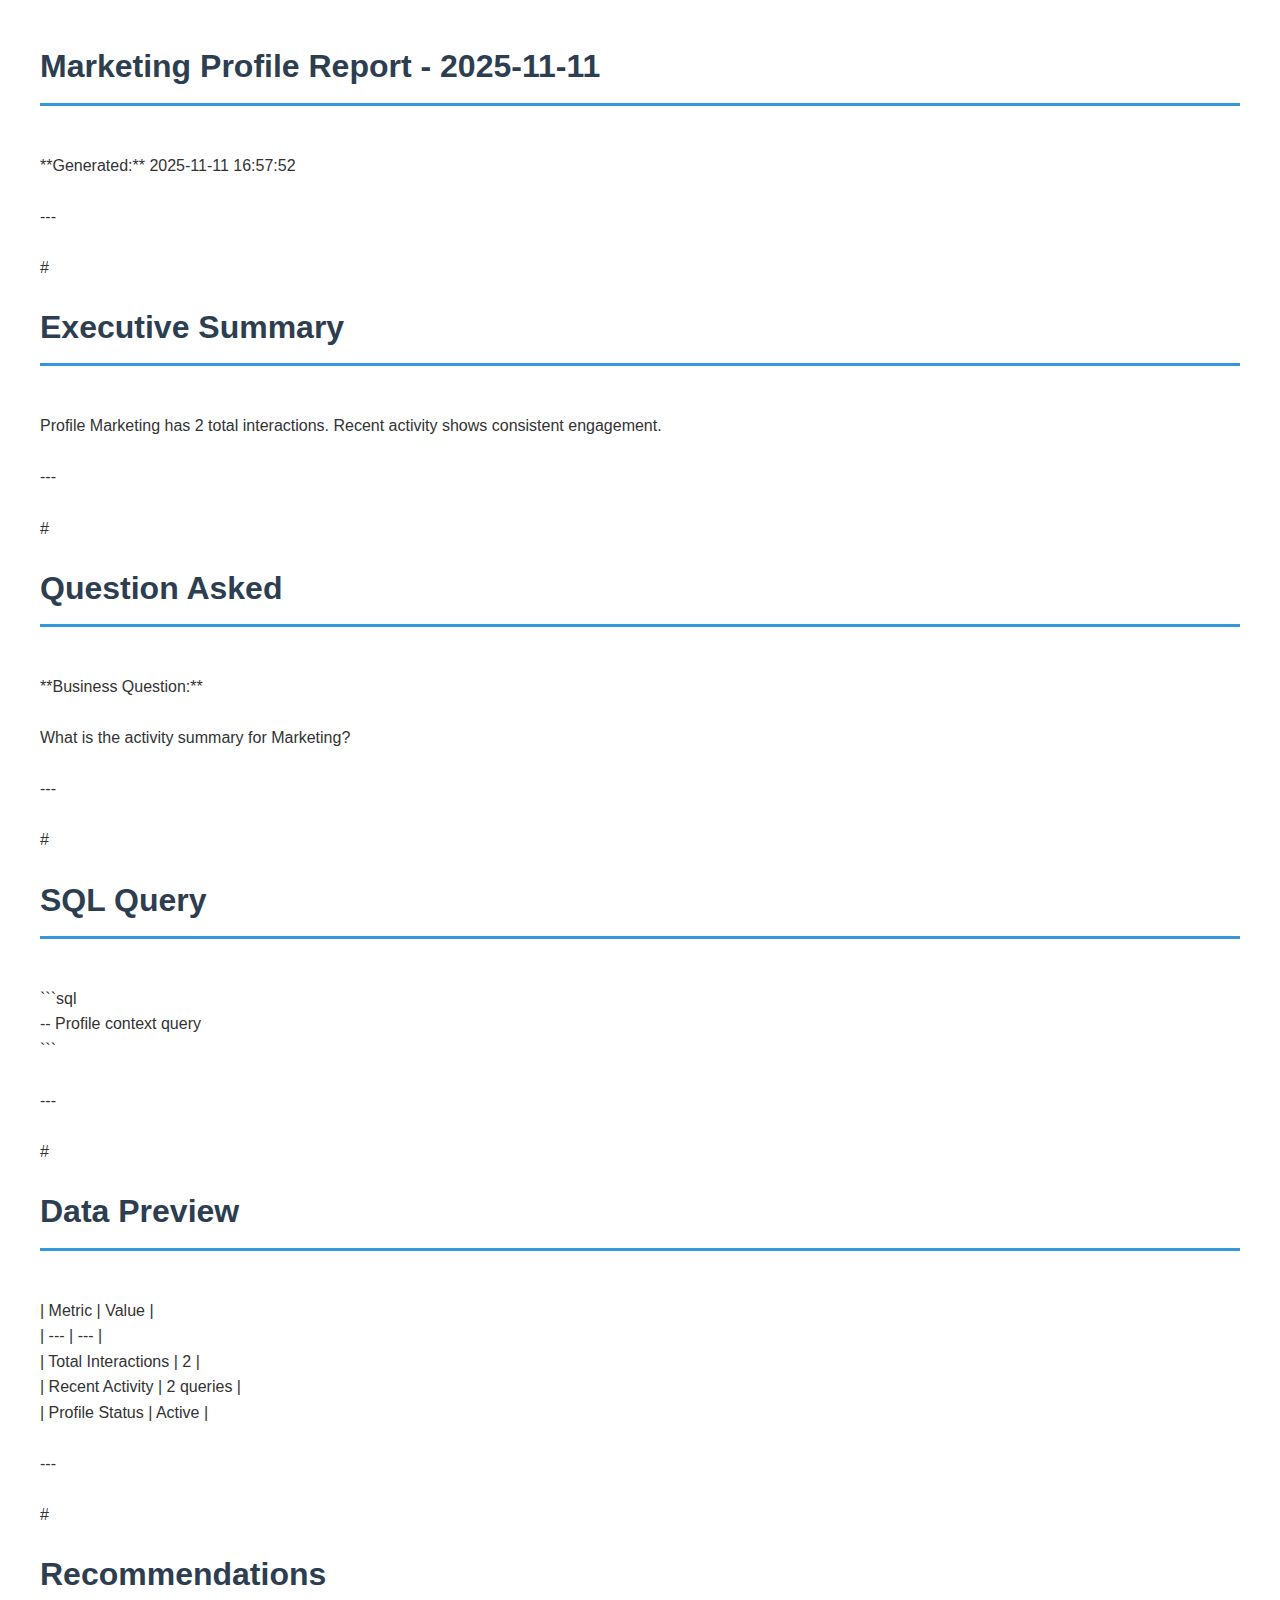
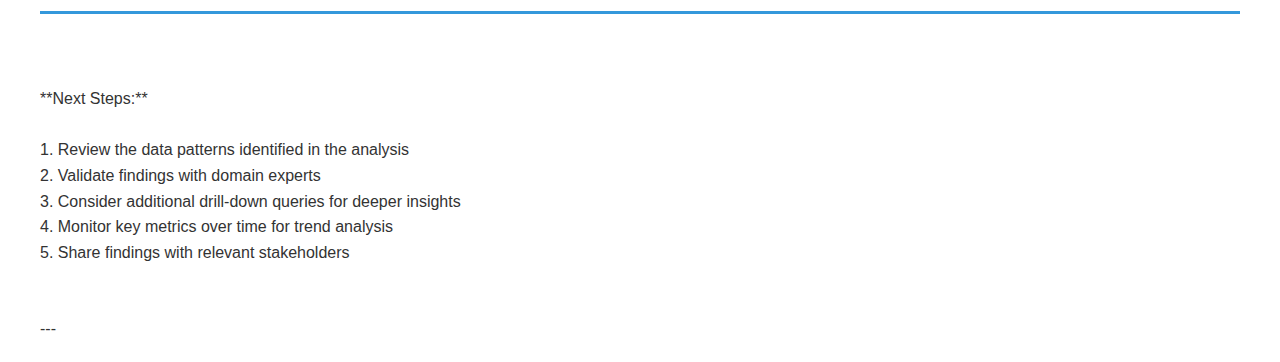
<file: reports/marketing_profile_report_-_2025-11-11_20251111_165752.html>
<!DOCTYPE html>
<html>
<head>
    <meta charset="UTF-8">
    <meta name="viewport" content="width=device-width, initial-scale=1.0">
    <title>Executive Report</title>
    <style>
        body {
            font-family: -apple-system, BlinkMacSystemFont, 'Segoe UI', Roboto, Oxygen, Ubuntu, Cantarell, sans-serif;
            line-height: 1.6;
            max-width: 1200px;
            margin: 0 auto;
            padding: 20px;
            color: #333;
        }
        h1 {
            color: #2c3e50;
            border-bottom: 3px solid #3498db;
            padding-bottom: 10px;
        }
        h2 {
            color: #34495e;
            margin-top: 30px;
            border-bottom: 1px solid #bdc3c7;
            padding-bottom: 5px;
        }
        table {
            border-collapse: collapse;
            width: 100%;
            margin: 20px 0;
            box-shadow: 0 2px 4px rgba(0,0,0,0.1);
        }
        th, td {
            border: 1px solid #ddd;
            padding: 12px;
            text-align: left;
        }
        th {
            background-color: #3498db;
            color: white;
            font-weight: bold;
        }
        tr:nth-child(even) {
            background-color: #f9f9f9;
        }
        tr:hover {
            background-color: #f5f5f5;
        }
        code {
            background-color: #f4f4f4;
            padding: 2px 6px;
            border-radius: 3px;
            font-family: 'Courier New', monospace;
        }
        pre {
            background-color: #f4f4f4;
            padding: 15px;
            border-radius: 5px;
            overflow-x: auto;
        }
        hr {
            border: none;
            border-top: 2px solid #ecf0f1;
            margin: 30px 0;
        }
        img {
            max-width: 100%;
            height: auto;
            margin: 10px 0;
        }
    </style>
</head>
<body>
<h1>Marketing Profile Report - 2025-11-11<br></h1></h2>
<br></h2>
**Generated:** 2025-11-11 16:57:52<br></h2>
<br></h2>
---<br></h2>
<br></h2>
#<h1>Executive Summary<br></h2>
<br></h2>
Profile Marketing has 2 total interactions. Recent activity shows consistent engagement.<br></h2>
<br></h2>
---<br></h2>
<br></h2>
#<h1>Question Asked<br></h2>
<br></h2>
**Business Question:**<br></h2>
<br></h2>
What is the activity summary for Marketing?<br></h2>
<br></h2>
---<br></h2>
<br></h2>
#<h1>SQL Query<br></h2>
<br></h2>
```sql<br></h2>
-- Profile context query<br></h2>
```<br></h2>
<br></h2>
---<br></h2>
<br></h2>
#<h1>Data Preview<br></h2>
<br></h2>
| Metric | Value |<br></h2>
| --- | --- |<br></h2>
| Total Interactions | 2 |<br></h2>
| Recent Activity | 2 queries |<br></h2>
| Profile Status | Active |<br></h2>
<br></h2>
---<br></h2>
<br></h2>
#<h1>Recommendations<br></h2>
<br></h2>
<br></h2>
**Next Steps:**<br></h2>
<br></h2>
1. Review the data patterns identified in the analysis<br></h2>
2. Validate findings with domain experts<br></h2>
3. Consider additional drill-down queries for deeper insights<br></h2>
4. Monitor key metrics over time for trend analysis<br></h2>
5. Share findings with relevant stakeholders<br></h2>
<br></h2>
<br></h2>
---<br></h2>

</body>
</html>
</file>
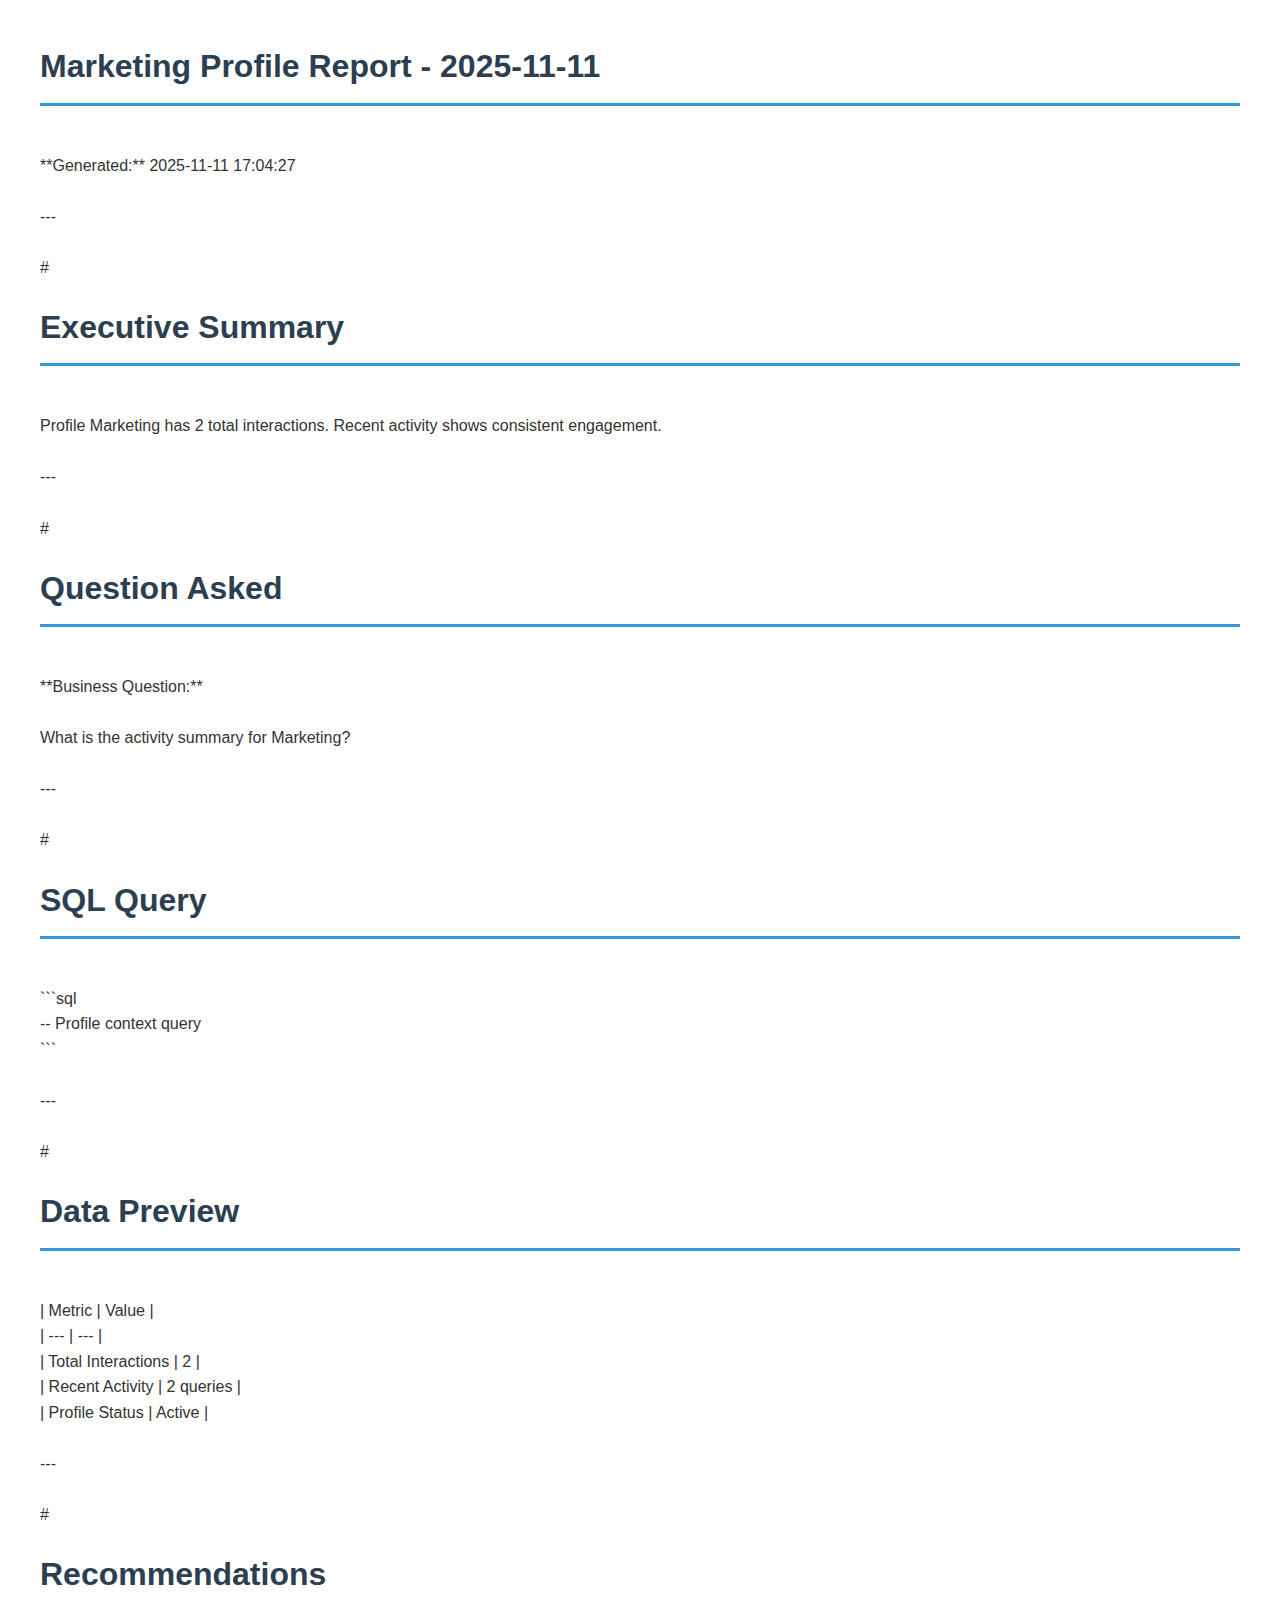
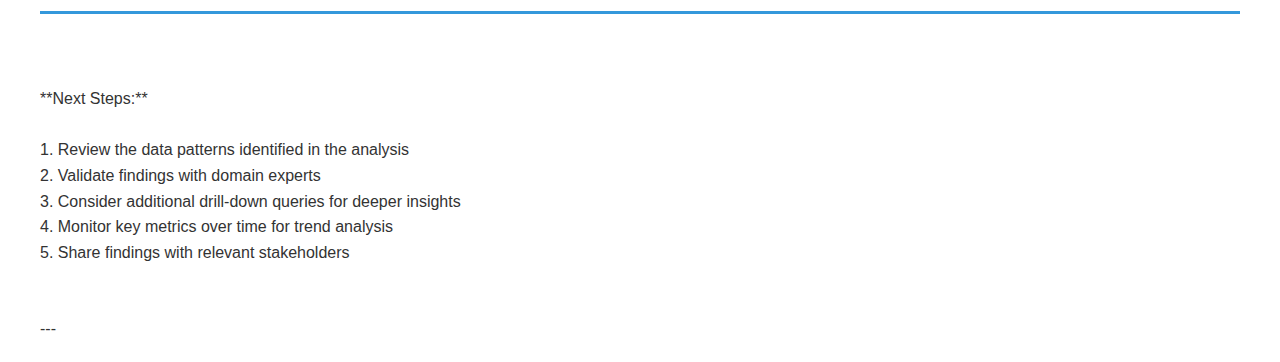
<file: reports/marketing_profile_report_-_2025-11-11_20251111_170427.html>
<!DOCTYPE html>
<html>
<head>
    <meta charset="UTF-8">
    <meta name="viewport" content="width=device-width, initial-scale=1.0">
    <title>Executive Report</title>
    <style>
        body {
            font-family: -apple-system, BlinkMacSystemFont, 'Segoe UI', Roboto, Oxygen, Ubuntu, Cantarell, sans-serif;
            line-height: 1.6;
            max-width: 1200px;
            margin: 0 auto;
            padding: 20px;
            color: #333;
        }
        h1 {
            color: #2c3e50;
            border-bottom: 3px solid #3498db;
            padding-bottom: 10px;
        }
        h2 {
            color: #34495e;
            margin-top: 30px;
            border-bottom: 1px solid #bdc3c7;
            padding-bottom: 5px;
        }
        table {
            border-collapse: collapse;
            width: 100%;
            margin: 20px 0;
            box-shadow: 0 2px 4px rgba(0,0,0,0.1);
        }
        th, td {
            border: 1px solid #ddd;
            padding: 12px;
            text-align: left;
        }
        th {
            background-color: #3498db;
            color: white;
            font-weight: bold;
        }
        tr:nth-child(even) {
            background-color: #f9f9f9;
        }
        tr:hover {
            background-color: #f5f5f5;
        }
        code {
            background-color: #f4f4f4;
            padding: 2px 6px;
            border-radius: 3px;
            font-family: 'Courier New', monospace;
        }
        pre {
            background-color: #f4f4f4;
            padding: 15px;
            border-radius: 5px;
            overflow-x: auto;
        }
        hr {
            border: none;
            border-top: 2px solid #ecf0f1;
            margin: 30px 0;
        }
        img {
            max-width: 100%;
            height: auto;
            margin: 10px 0;
        }
    </style>
</head>
<body>
<h1>Marketing Profile Report - 2025-11-11<br></h1></h2>
<br></h2>
**Generated:** 2025-11-11 17:04:27<br></h2>
<br></h2>
---<br></h2>
<br></h2>
#<h1>Executive Summary<br></h2>
<br></h2>
Profile Marketing has 2 total interactions. Recent activity shows consistent engagement.<br></h2>
<br></h2>
---<br></h2>
<br></h2>
#<h1>Question Asked<br></h2>
<br></h2>
**Business Question:**<br></h2>
<br></h2>
What is the activity summary for Marketing?<br></h2>
<br></h2>
---<br></h2>
<br></h2>
#<h1>SQL Query<br></h2>
<br></h2>
```sql<br></h2>
-- Profile context query<br></h2>
```<br></h2>
<br></h2>
---<br></h2>
<br></h2>
#<h1>Data Preview<br></h2>
<br></h2>
| Metric | Value |<br></h2>
| --- | --- |<br></h2>
| Total Interactions | 2 |<br></h2>
| Recent Activity | 2 queries |<br></h2>
| Profile Status | Active |<br></h2>
<br></h2>
---<br></h2>
<br></h2>
#<h1>Recommendations<br></h2>
<br></h2>
<br></h2>
**Next Steps:**<br></h2>
<br></h2>
1. Review the data patterns identified in the analysis<br></h2>
2. Validate findings with domain experts<br></h2>
3. Consider additional drill-down queries for deeper insights<br></h2>
4. Monitor key metrics over time for trend analysis<br></h2>
5. Share findings with relevant stakeholders<br></h2>
<br></h2>
<br></h2>
---<br></h2>

</body>
</html>
</file>
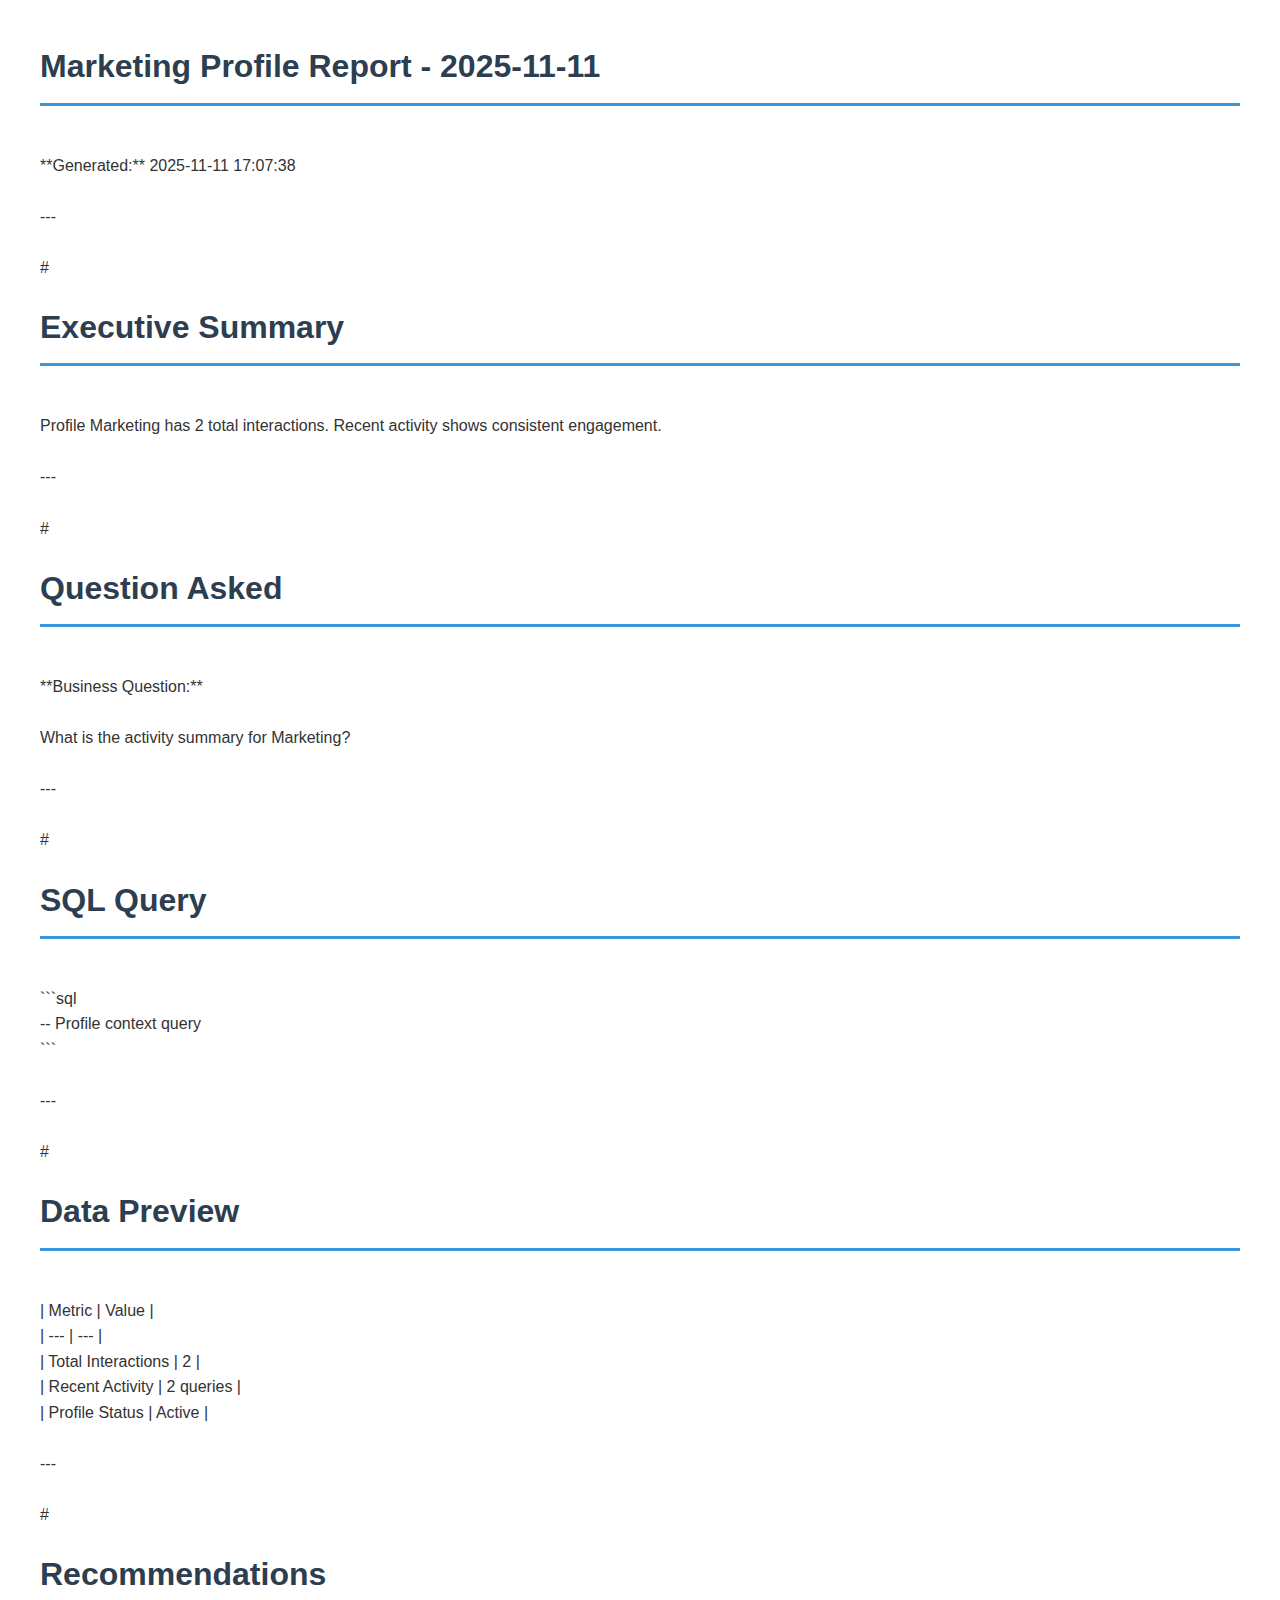
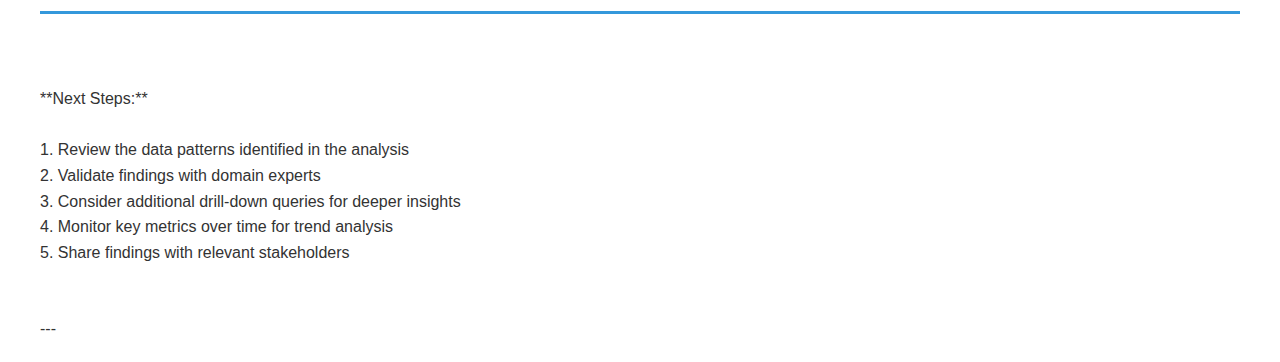
<file: reports/marketing_profile_report_-_2025-11-11_20251111_170738.html>
<!DOCTYPE html>
<html>
<head>
    <meta charset="UTF-8">
    <meta name="viewport" content="width=device-width, initial-scale=1.0">
    <title>Executive Report</title>
    <style>
        body {
            font-family: -apple-system, BlinkMacSystemFont, 'Segoe UI', Roboto, Oxygen, Ubuntu, Cantarell, sans-serif;
            line-height: 1.6;
            max-width: 1200px;
            margin: 0 auto;
            padding: 20px;
            color: #333;
        }
        h1 {
            color: #2c3e50;
            border-bottom: 3px solid #3498db;
            padding-bottom: 10px;
        }
        h2 {
            color: #34495e;
            margin-top: 30px;
            border-bottom: 1px solid #bdc3c7;
            padding-bottom: 5px;
        }
        table {
            border-collapse: collapse;
            width: 100%;
            margin: 20px 0;
            box-shadow: 0 2px 4px rgba(0,0,0,0.1);
        }
        th, td {
            border: 1px solid #ddd;
            padding: 12px;
            text-align: left;
        }
        th {
            background-color: #3498db;
            color: white;
            font-weight: bold;
        }
        tr:nth-child(even) {
            background-color: #f9f9f9;
        }
        tr:hover {
            background-color: #f5f5f5;
        }
        code {
            background-color: #f4f4f4;
            padding: 2px 6px;
            border-radius: 3px;
            font-family: 'Courier New', monospace;
        }
        pre {
            background-color: #f4f4f4;
            padding: 15px;
            border-radius: 5px;
            overflow-x: auto;
        }
        hr {
            border: none;
            border-top: 2px solid #ecf0f1;
            margin: 30px 0;
        }
        img {
            max-width: 100%;
            height: auto;
            margin: 10px 0;
        }
    </style>
</head>
<body>
<h1>Marketing Profile Report - 2025-11-11<br></h1></h2>
<br></h2>
**Generated:** 2025-11-11 17:07:38<br></h2>
<br></h2>
---<br></h2>
<br></h2>
#<h1>Executive Summary<br></h2>
<br></h2>
Profile Marketing has 2 total interactions. Recent activity shows consistent engagement.<br></h2>
<br></h2>
---<br></h2>
<br></h2>
#<h1>Question Asked<br></h2>
<br></h2>
**Business Question:**<br></h2>
<br></h2>
What is the activity summary for Marketing?<br></h2>
<br></h2>
---<br></h2>
<br></h2>
#<h1>SQL Query<br></h2>
<br></h2>
```sql<br></h2>
-- Profile context query<br></h2>
```<br></h2>
<br></h2>
---<br></h2>
<br></h2>
#<h1>Data Preview<br></h2>
<br></h2>
| Metric | Value |<br></h2>
| --- | --- |<br></h2>
| Total Interactions | 2 |<br></h2>
| Recent Activity | 2 queries |<br></h2>
| Profile Status | Active |<br></h2>
<br></h2>
---<br></h2>
<br></h2>
#<h1>Recommendations<br></h2>
<br></h2>
<br></h2>
**Next Steps:**<br></h2>
<br></h2>
1. Review the data patterns identified in the analysis<br></h2>
2. Validate findings with domain experts<br></h2>
3. Consider additional drill-down queries for deeper insights<br></h2>
4. Monitor key metrics over time for trend analysis<br></h2>
5. Share findings with relevant stakeholders<br></h2>
<br></h2>
<br></h2>
---<br></h2>

</body>
</html>
</file>
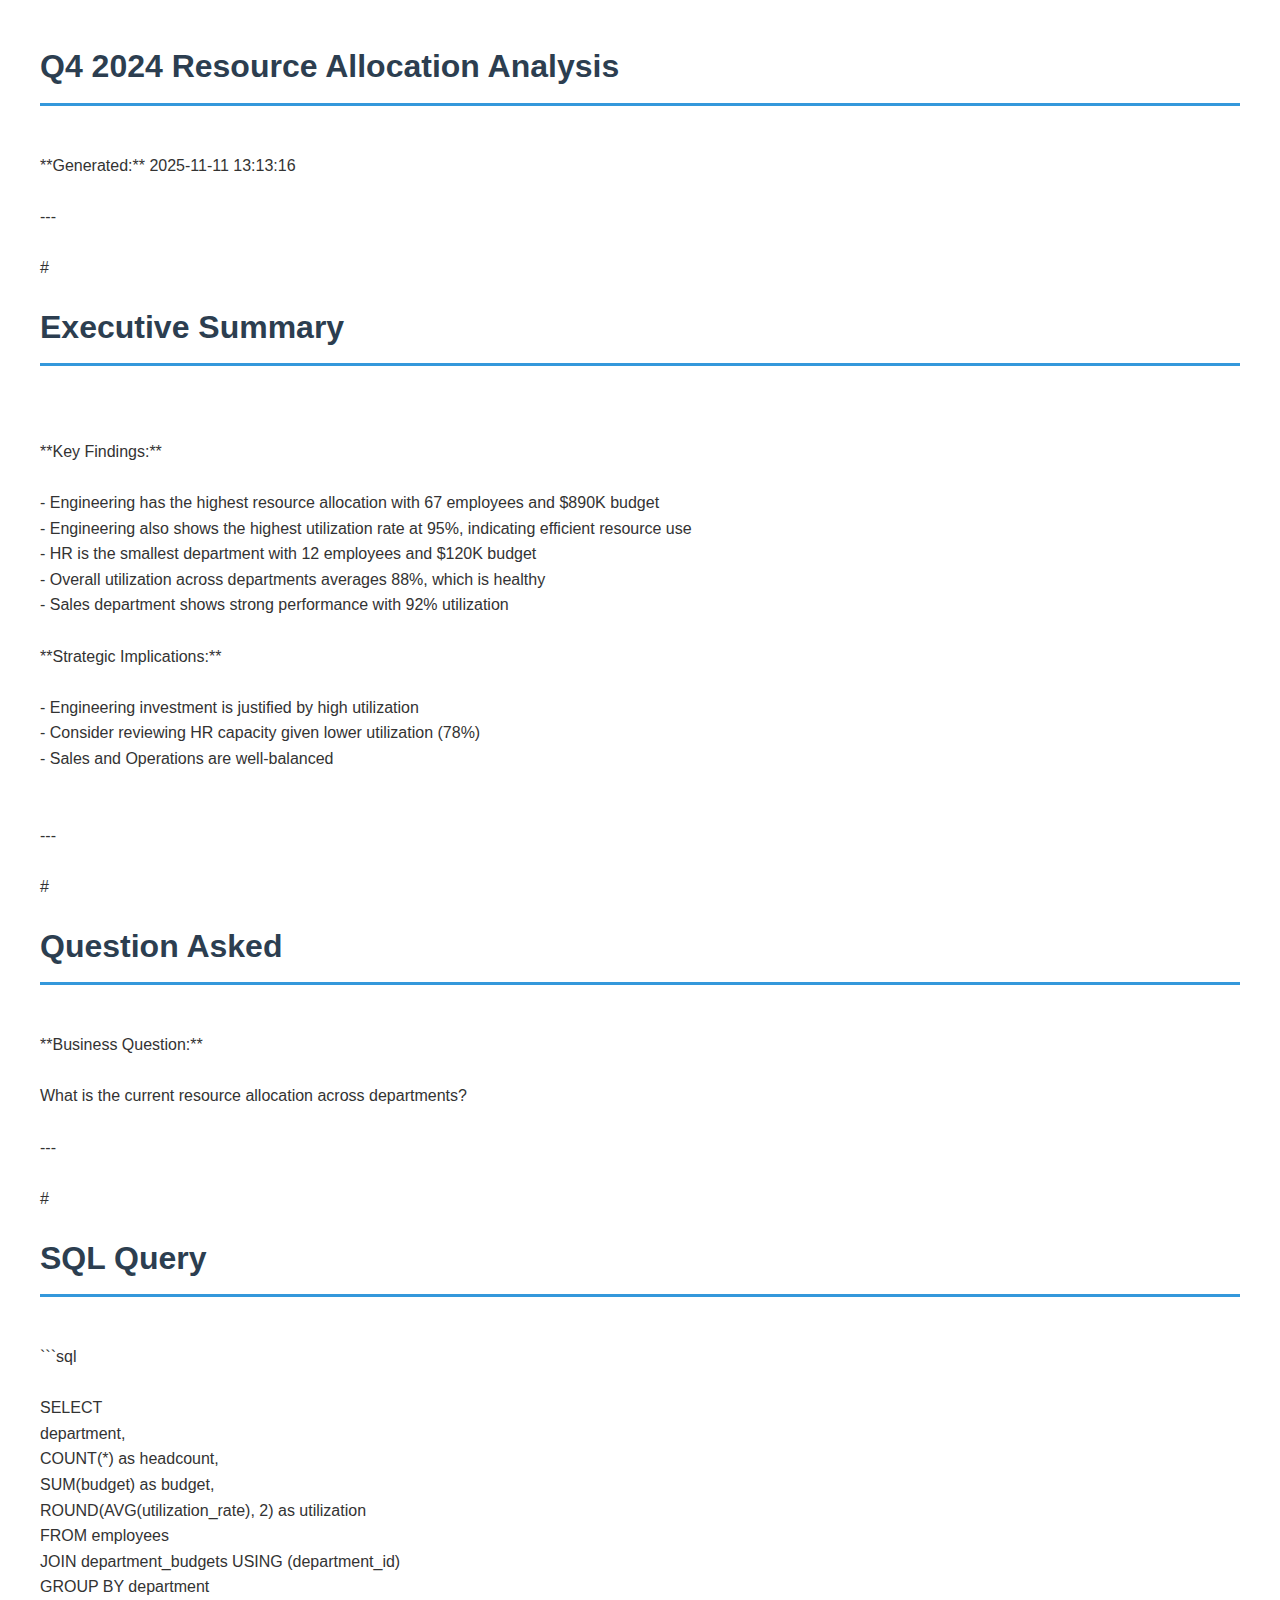
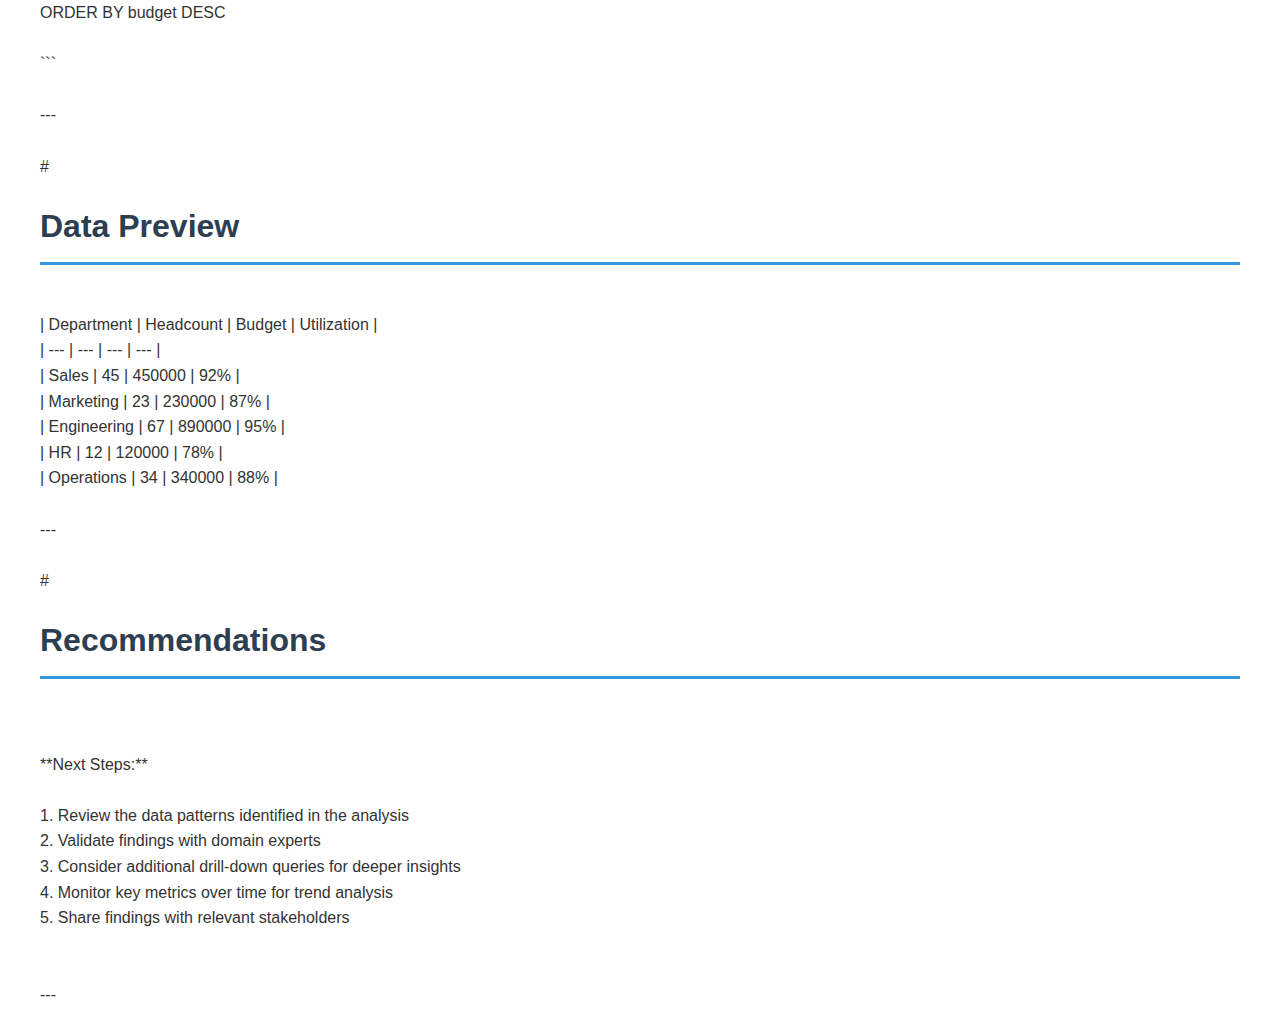
<file: reports/q4_2024_resource_allocation_analysis_20251111_131316.html>
<!DOCTYPE html>
<html>
<head>
    <meta charset="UTF-8">
    <meta name="viewport" content="width=device-width, initial-scale=1.0">
    <title>Executive Report</title>
    <style>
        body {
            font-family: -apple-system, BlinkMacSystemFont, 'Segoe UI', Roboto, Oxygen, Ubuntu, Cantarell, sans-serif;
            line-height: 1.6;
            max-width: 1200px;
            margin: 0 auto;
            padding: 20px;
            color: #333;
        }
        h1 {
            color: #2c3e50;
            border-bottom: 3px solid #3498db;
            padding-bottom: 10px;
        }
        h2 {
            color: #34495e;
            margin-top: 30px;
            border-bottom: 1px solid #bdc3c7;
            padding-bottom: 5px;
        }
        table {
            border-collapse: collapse;
            width: 100%;
            margin: 20px 0;
            box-shadow: 0 2px 4px rgba(0,0,0,0.1);
        }
        th, td {
            border: 1px solid #ddd;
            padding: 12px;
            text-align: left;
        }
        th {
            background-color: #3498db;
            color: white;
            font-weight: bold;
        }
        tr:nth-child(even) {
            background-color: #f9f9f9;
        }
        tr:hover {
            background-color: #f5f5f5;
        }
        code {
            background-color: #f4f4f4;
            padding: 2px 6px;
            border-radius: 3px;
            font-family: 'Courier New', monospace;
        }
        pre {
            background-color: #f4f4f4;
            padding: 15px;
            border-radius: 5px;
            overflow-x: auto;
        }
        hr {
            border: none;
            border-top: 2px solid #ecf0f1;
            margin: 30px 0;
        }
        img {
            max-width: 100%;
            height: auto;
            margin: 10px 0;
        }
    </style>
</head>
<body>
<h1>Q4 2024 Resource Allocation Analysis<br></h1></h2>
<br></h2>
**Generated:** 2025-11-11 13:13:16<br></h2>
<br></h2>
---<br></h2>
<br></h2>
#<h1>Executive Summary<br></h2>
<br></h2>
<br></h2>
    **Key Findings:**<br></h2>
    <br></h2>
    - Engineering has the highest resource allocation with 67 employees and $890K budget<br></h2>
    - Engineering also shows the highest utilization rate at 95%, indicating efficient resource use<br></h2>
    - HR is the smallest department with 12 employees and $120K budget<br></h2>
    - Overall utilization across departments averages 88%, which is healthy<br></h2>
    - Sales department shows strong performance with 92% utilization<br></h2>
    <br></h2>
    **Strategic Implications:**<br></h2>
    <br></h2>
    - Engineering investment is justified by high utilization<br></h2>
    - Consider reviewing HR capacity given lower utilization (78%)<br></h2>
    - Sales and Operations are well-balanced<br></h2>
    <br></h2>
<br></h2>
---<br></h2>
<br></h2>
#<h1>Question Asked<br></h2>
<br></h2>
**Business Question:**<br></h2>
<br></h2>
What is the current resource allocation across departments?<br></h2>
<br></h2>
---<br></h2>
<br></h2>
#<h1>SQL Query<br></h2>
<br></h2>
```sql<br></h2>
<br></h2>
    SELECT <br></h2>
        department,<br></h2>
        COUNT(*) as headcount,<br></h2>
        SUM(budget) as budget,<br></h2>
        ROUND(AVG(utilization_rate), 2) as utilization<br></h2>
    FROM employees<br></h2>
    JOIN department_budgets USING (department_id)<br></h2>
    GROUP BY department<br></h2>
    ORDER BY budget DESC<br></h2>
    <br></h2>
```<br></h2>
<br></h2>
---<br></h2>
<br></h2>
#<h1>Data Preview<br></h2>
<br></h2>
| Department | Headcount | Budget | Utilization |<br></h2>
| --- | --- | --- | --- |<br></h2>
| Sales | 45 | 450000 | 92% |<br></h2>
| Marketing | 23 | 230000 | 87% |<br></h2>
| Engineering | 67 | 890000 | 95% |<br></h2>
| HR | 12 | 120000 | 78% |<br></h2>
| Operations | 34 | 340000 | 88% |<br></h2>
<br></h2>
---<br></h2>
<br></h2>
#<h1>Recommendations<br></h2>
<br></h2>
<br></h2>
**Next Steps:**<br></h2>
<br></h2>
1. Review the data patterns identified in the analysis<br></h2>
2. Validate findings with domain experts<br></h2>
3. Consider additional drill-down queries for deeper insights<br></h2>
4. Monitor key metrics over time for trend analysis<br></h2>
5. Share findings with relevant stakeholders<br></h2>
<br></h2>
<br></h2>
---<br></h2>

</body>
</html>
</file>
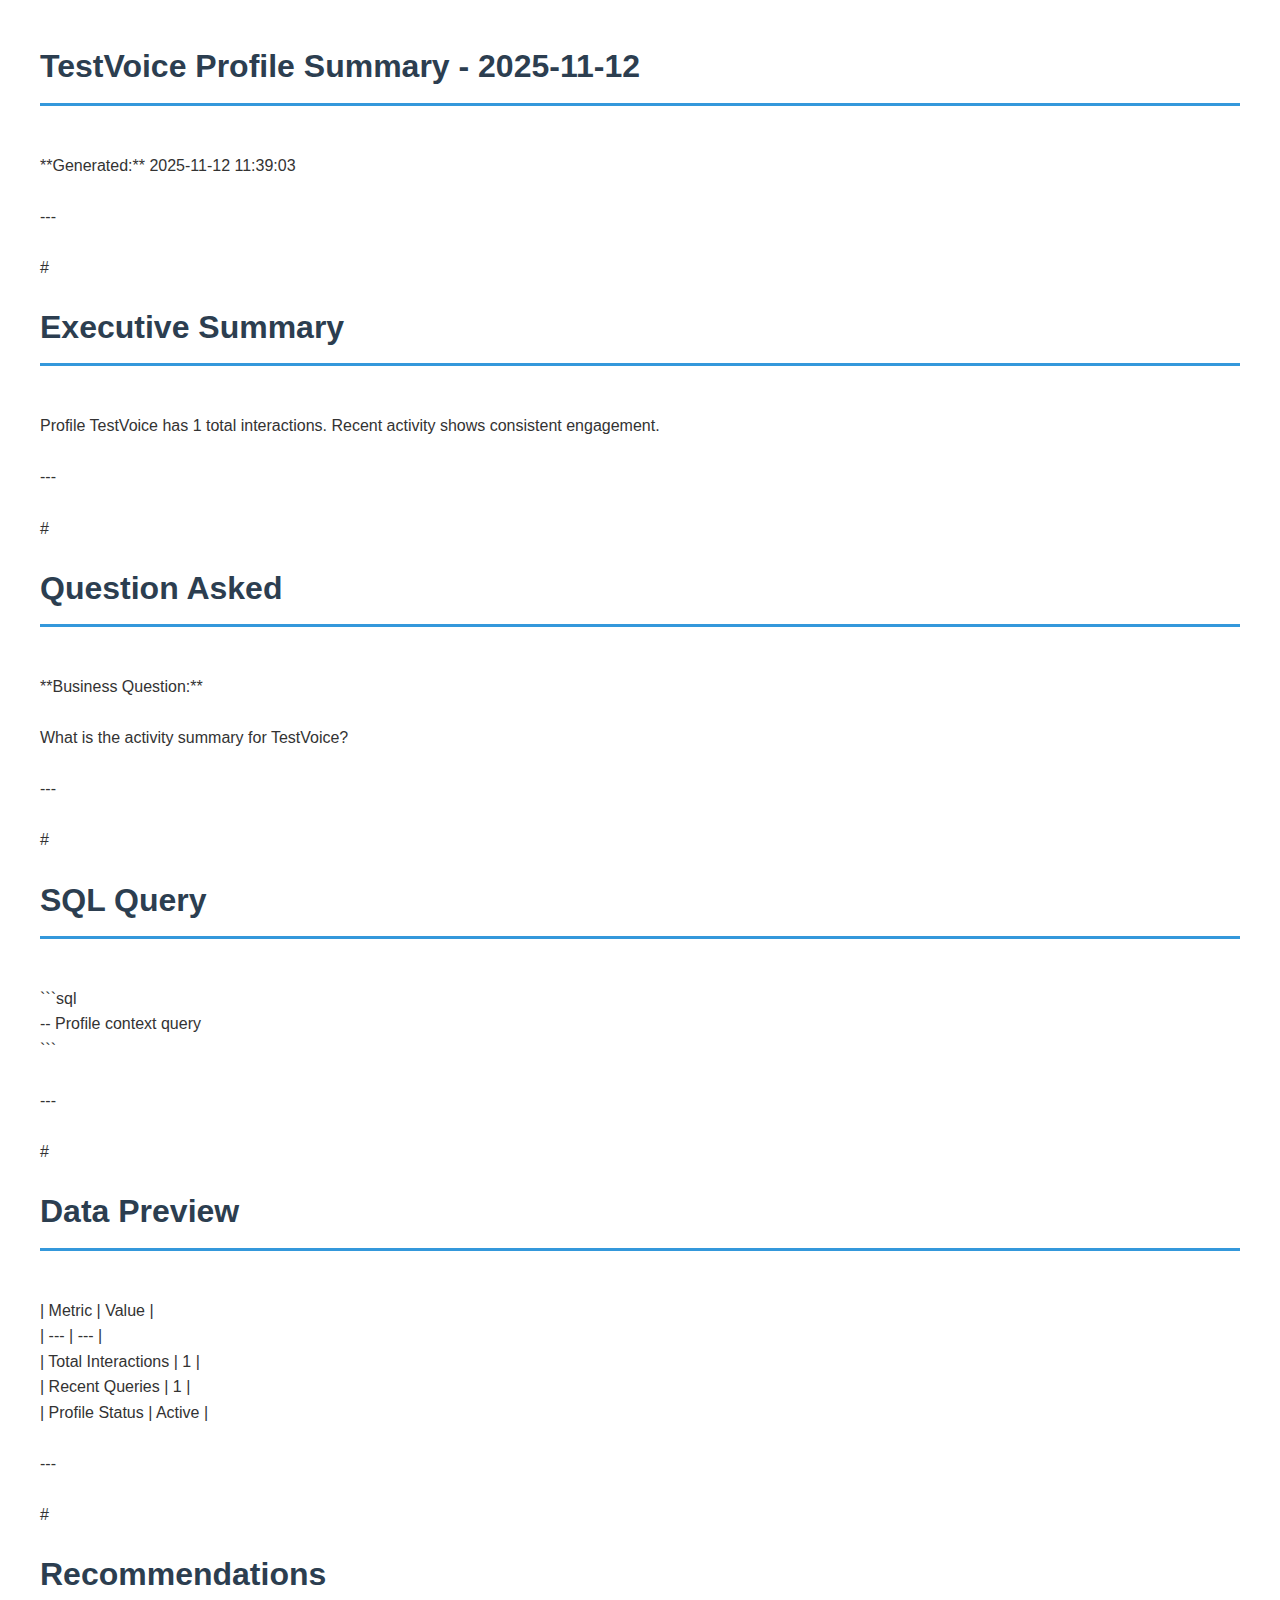
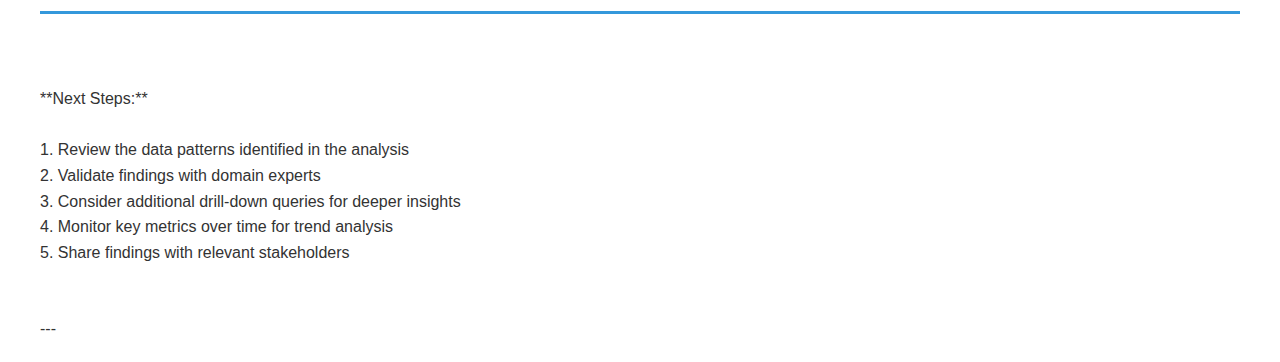
<file: reports/testvoice_profile_summary_-_2025-11-12_20251112_113903.html>
<!DOCTYPE html>
<html>
<head>
    <meta charset="UTF-8">
    <meta name="viewport" content="width=device-width, initial-scale=1.0">
    <title>Executive Report</title>
    <style>
        body {
            font-family: -apple-system, BlinkMacSystemFont, 'Segoe UI', Roboto, Oxygen, Ubuntu, Cantarell, sans-serif;
            line-height: 1.6;
            max-width: 1200px;
            margin: 0 auto;
            padding: 20px;
            color: #333;
        }
        h1 {
            color: #2c3e50;
            border-bottom: 3px solid #3498db;
            padding-bottom: 10px;
        }
        h2 {
            color: #34495e;
            margin-top: 30px;
            border-bottom: 1px solid #bdc3c7;
            padding-bottom: 5px;
        }
        table {
            border-collapse: collapse;
            width: 100%;
            margin: 20px 0;
            box-shadow: 0 2px 4px rgba(0,0,0,0.1);
        }
        th, td {
            border: 1px solid #ddd;
            padding: 12px;
            text-align: left;
        }
        th {
            background-color: #3498db;
            color: white;
            font-weight: bold;
        }
        tr:nth-child(even) {
            background-color: #f9f9f9;
        }
        tr:hover {
            background-color: #f5f5f5;
        }
        code {
            background-color: #f4f4f4;
            padding: 2px 6px;
            border-radius: 3px;
            font-family: 'Courier New', monospace;
        }
        pre {
            background-color: #f4f4f4;
            padding: 15px;
            border-radius: 5px;
            overflow-x: auto;
        }
        hr {
            border: none;
            border-top: 2px solid #ecf0f1;
            margin: 30px 0;
        }
        img {
            max-width: 100%;
            height: auto;
            margin: 10px 0;
        }
    </style>
</head>
<body>
<h1>TestVoice Profile Summary - 2025-11-12<br></h1></h2>
<br></h2>
**Generated:** 2025-11-12 11:39:03<br></h2>
<br></h2>
---<br></h2>
<br></h2>
#<h1>Executive Summary<br></h2>
<br></h2>
Profile TestVoice has 1 total interactions. Recent activity shows consistent engagement.<br></h2>
<br></h2>
---<br></h2>
<br></h2>
#<h1>Question Asked<br></h2>
<br></h2>
**Business Question:**<br></h2>
<br></h2>
What is the activity summary for TestVoice?<br></h2>
<br></h2>
---<br></h2>
<br></h2>
#<h1>SQL Query<br></h2>
<br></h2>
```sql<br></h2>
-- Profile context query<br></h2>
```<br></h2>
<br></h2>
---<br></h2>
<br></h2>
#<h1>Data Preview<br></h2>
<br></h2>
| Metric | Value |<br></h2>
| --- | --- |<br></h2>
| Total Interactions | 1 |<br></h2>
| Recent Queries | 1 |<br></h2>
| Profile Status | Active |<br></h2>
<br></h2>
---<br></h2>
<br></h2>
#<h1>Recommendations<br></h2>
<br></h2>
<br></h2>
**Next Steps:**<br></h2>
<br></h2>
1. Review the data patterns identified in the analysis<br></h2>
2. Validate findings with domain experts<br></h2>
3. Consider additional drill-down queries for deeper insights<br></h2>
4. Monitor key metrics over time for trend analysis<br></h2>
5. Share findings with relevant stakeholders<br></h2>
<br></h2>
<br></h2>
---<br></h2>

</body>
</html>
</file>
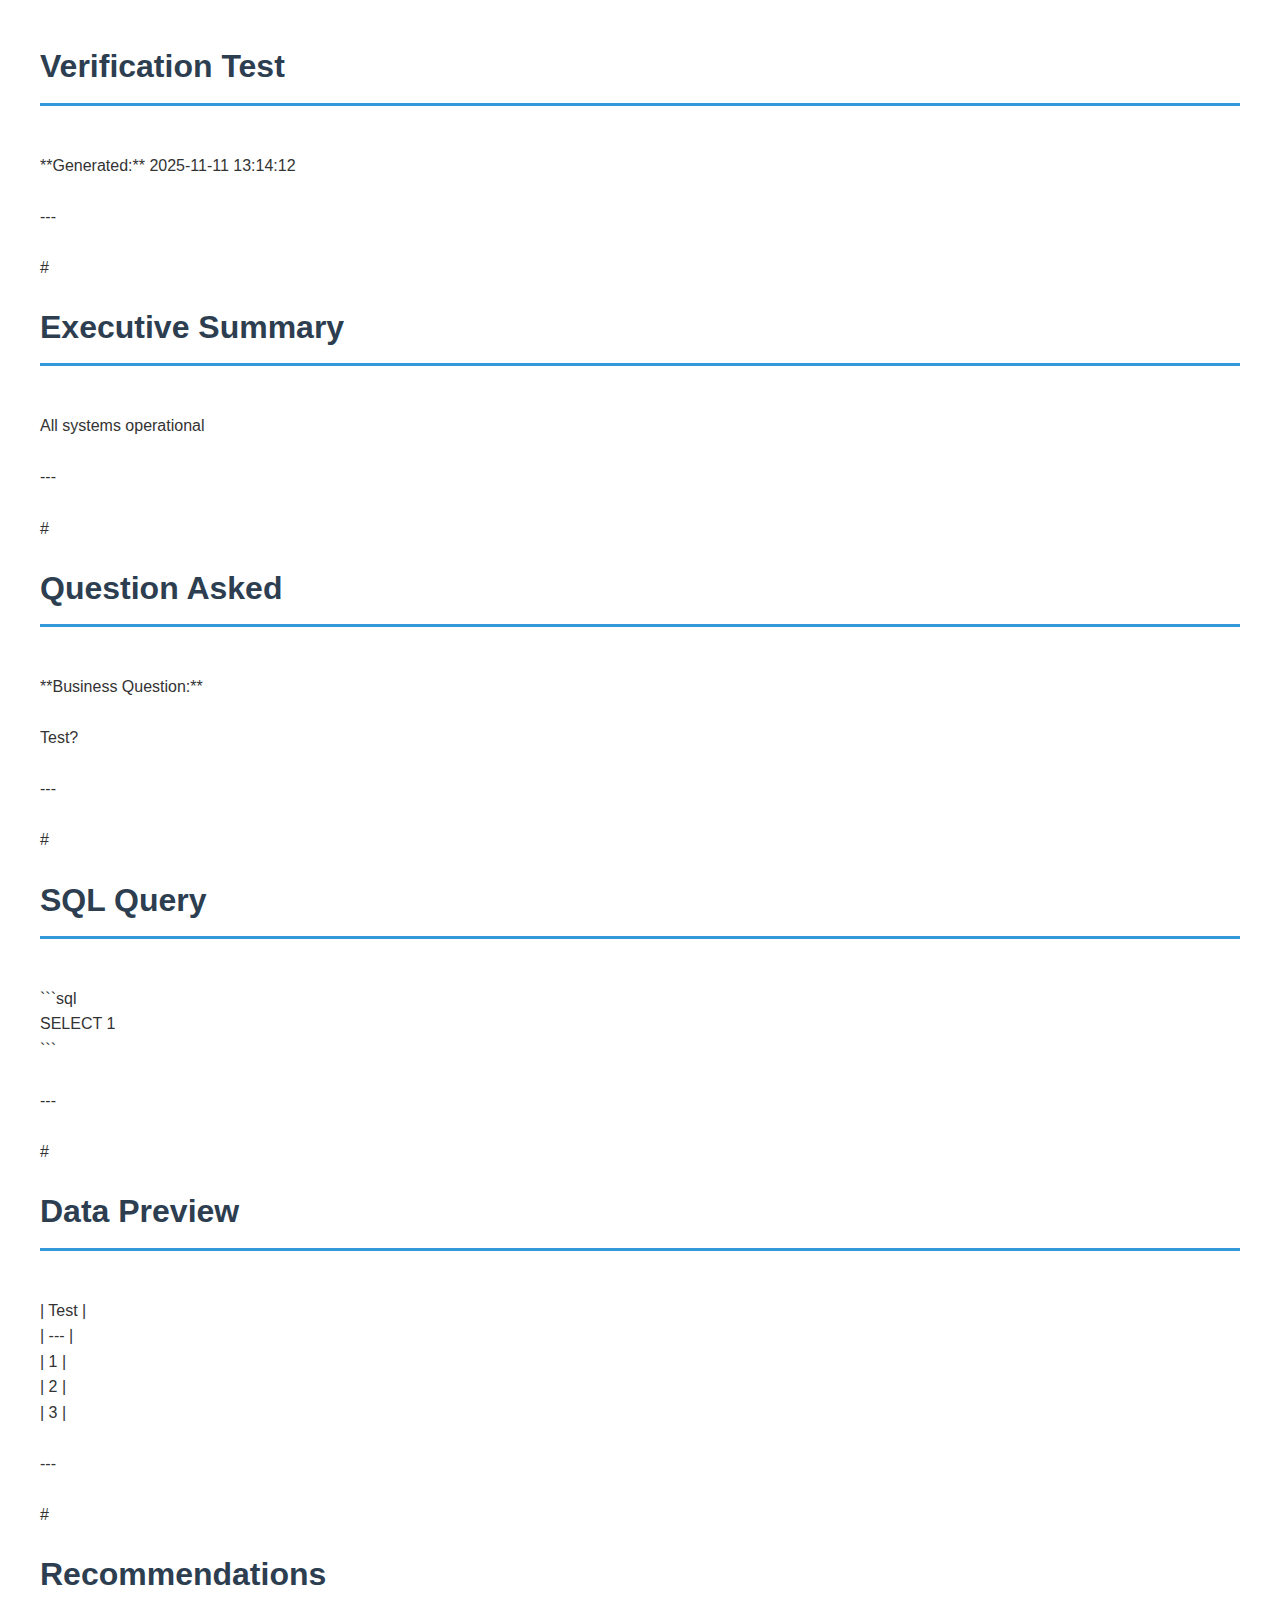
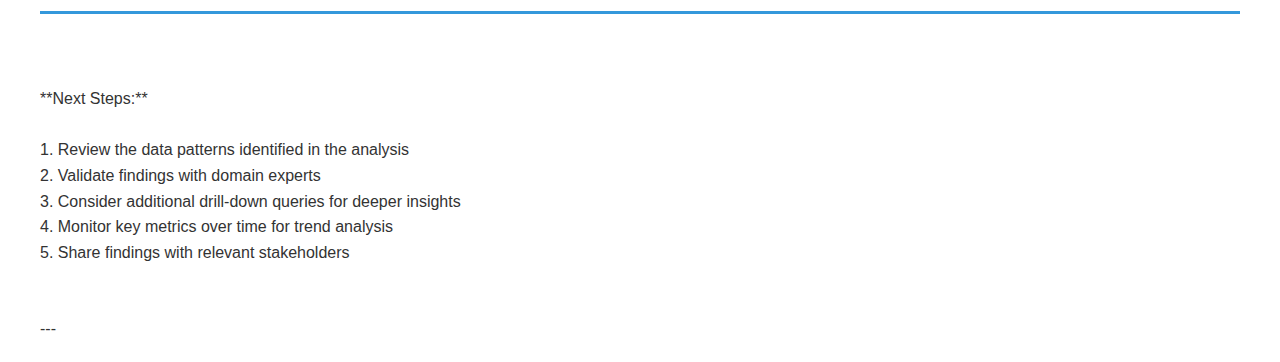
<file: reports/verification_test_20251111_131412.html>
<!DOCTYPE html>
<html>
<head>
    <meta charset="UTF-8">
    <meta name="viewport" content="width=device-width, initial-scale=1.0">
    <title>Executive Report</title>
    <style>
        body {
            font-family: -apple-system, BlinkMacSystemFont, 'Segoe UI', Roboto, Oxygen, Ubuntu, Cantarell, sans-serif;
            line-height: 1.6;
            max-width: 1200px;
            margin: 0 auto;
            padding: 20px;
            color: #333;
        }
        h1 {
            color: #2c3e50;
            border-bottom: 3px solid #3498db;
            padding-bottom: 10px;
        }
        h2 {
            color: #34495e;
            margin-top: 30px;
            border-bottom: 1px solid #bdc3c7;
            padding-bottom: 5px;
        }
        table {
            border-collapse: collapse;
            width: 100%;
            margin: 20px 0;
            box-shadow: 0 2px 4px rgba(0,0,0,0.1);
        }
        th, td {
            border: 1px solid #ddd;
            padding: 12px;
            text-align: left;
        }
        th {
            background-color: #3498db;
            color: white;
            font-weight: bold;
        }
        tr:nth-child(even) {
            background-color: #f9f9f9;
        }
        tr:hover {
            background-color: #f5f5f5;
        }
        code {
            background-color: #f4f4f4;
            padding: 2px 6px;
            border-radius: 3px;
            font-family: 'Courier New', monospace;
        }
        pre {
            background-color: #f4f4f4;
            padding: 15px;
            border-radius: 5px;
            overflow-x: auto;
        }
        hr {
            border: none;
            border-top: 2px solid #ecf0f1;
            margin: 30px 0;
        }
        img {
            max-width: 100%;
            height: auto;
            margin: 10px 0;
        }
    </style>
</head>
<body>
<h1>Verification Test<br></h1></h2>
<br></h2>
**Generated:** 2025-11-11 13:14:12<br></h2>
<br></h2>
---<br></h2>
<br></h2>
#<h1>Executive Summary<br></h2>
<br></h2>
All systems operational<br></h2>
<br></h2>
---<br></h2>
<br></h2>
#<h1>Question Asked<br></h2>
<br></h2>
**Business Question:**<br></h2>
<br></h2>
Test?<br></h2>
<br></h2>
---<br></h2>
<br></h2>
#<h1>SQL Query<br></h2>
<br></h2>
```sql<br></h2>
SELECT 1<br></h2>
```<br></h2>
<br></h2>
---<br></h2>
<br></h2>
#<h1>Data Preview<br></h2>
<br></h2>
| Test |<br></h2>
| --- |<br></h2>
| 1 |<br></h2>
| 2 |<br></h2>
| 3 |<br></h2>
<br></h2>
---<br></h2>
<br></h2>
#<h1>Recommendations<br></h2>
<br></h2>
<br></h2>
**Next Steps:**<br></h2>
<br></h2>
1. Review the data patterns identified in the analysis<br></h2>
2. Validate findings with domain experts<br></h2>
3. Consider additional drill-down queries for deeper insights<br></h2>
4. Monitor key metrics over time for trend analysis<br></h2>
5. Share findings with relevant stakeholders<br></h2>
<br></h2>
<br></h2>
---<br></h2>

</body>
</html>
</file>
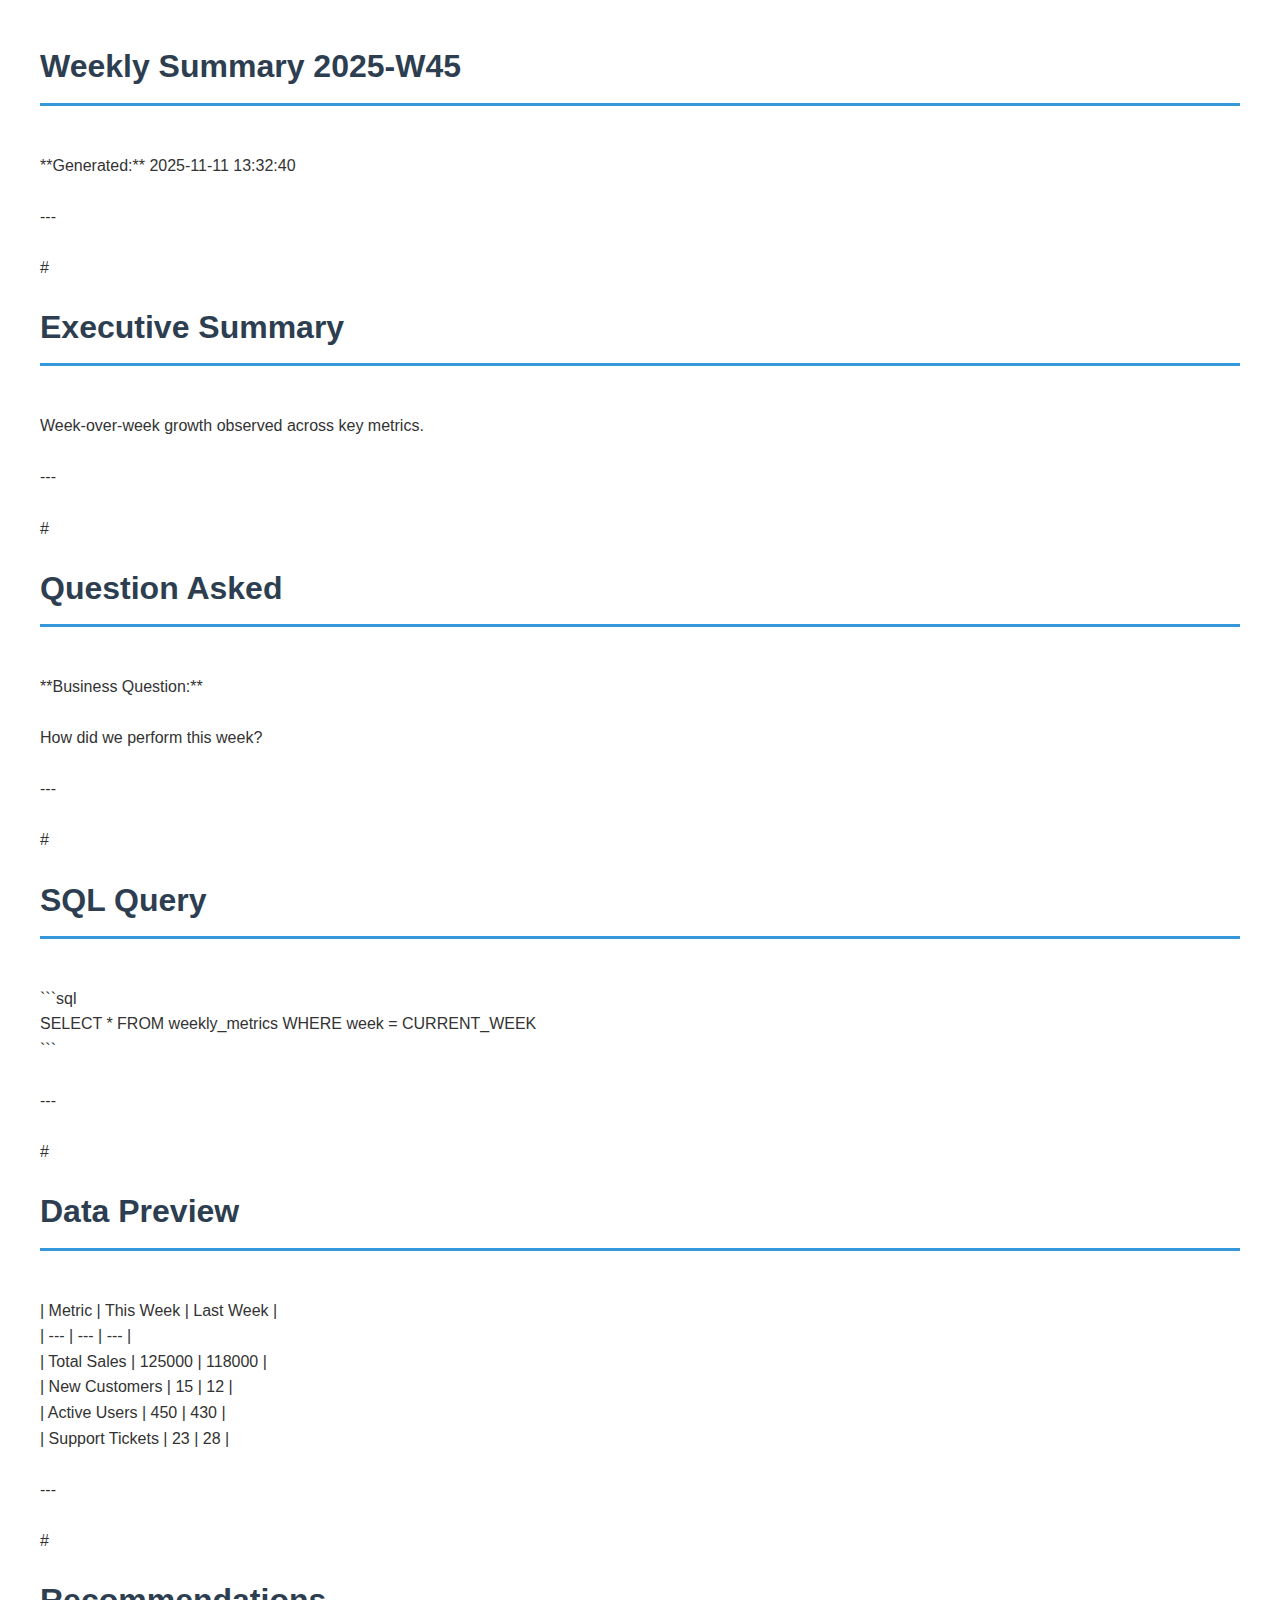
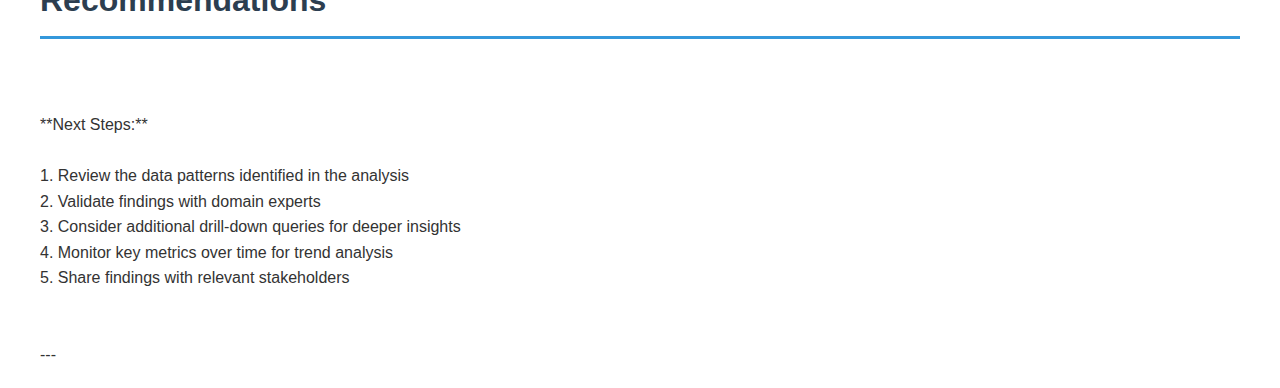
<file: reports/weekly_summary_2025-w45_20251111_133240.html>
<!DOCTYPE html>
<html>
<head>
    <meta charset="UTF-8">
    <meta name="viewport" content="width=device-width, initial-scale=1.0">
    <title>Executive Report</title>
    <style>
        body {
            font-family: -apple-system, BlinkMacSystemFont, 'Segoe UI', Roboto, Oxygen, Ubuntu, Cantarell, sans-serif;
            line-height: 1.6;
            max-width: 1200px;
            margin: 0 auto;
            padding: 20px;
            color: #333;
        }
        h1 {
            color: #2c3e50;
            border-bottom: 3px solid #3498db;
            padding-bottom: 10px;
        }
        h2 {
            color: #34495e;
            margin-top: 30px;
            border-bottom: 1px solid #bdc3c7;
            padding-bottom: 5px;
        }
        table {
            border-collapse: collapse;
            width: 100%;
            margin: 20px 0;
            box-shadow: 0 2px 4px rgba(0,0,0,0.1);
        }
        th, td {
            border: 1px solid #ddd;
            padding: 12px;
            text-align: left;
        }
        th {
            background-color: #3498db;
            color: white;
            font-weight: bold;
        }
        tr:nth-child(even) {
            background-color: #f9f9f9;
        }
        tr:hover {
            background-color: #f5f5f5;
        }
        code {
            background-color: #f4f4f4;
            padding: 2px 6px;
            border-radius: 3px;
            font-family: 'Courier New', monospace;
        }
        pre {
            background-color: #f4f4f4;
            padding: 15px;
            border-radius: 5px;
            overflow-x: auto;
        }
        hr {
            border: none;
            border-top: 2px solid #ecf0f1;
            margin: 30px 0;
        }
        img {
            max-width: 100%;
            height: auto;
            margin: 10px 0;
        }
    </style>
</head>
<body>
<h1>Weekly Summary 2025-W45<br></h1></h2>
<br></h2>
**Generated:** 2025-11-11 13:32:40<br></h2>
<br></h2>
---<br></h2>
<br></h2>
#<h1>Executive Summary<br></h2>
<br></h2>
Week-over-week growth observed across key metrics.<br></h2>
<br></h2>
---<br></h2>
<br></h2>
#<h1>Question Asked<br></h2>
<br></h2>
**Business Question:**<br></h2>
<br></h2>
How did we perform this week?<br></h2>
<br></h2>
---<br></h2>
<br></h2>
#<h1>SQL Query<br></h2>
<br></h2>
```sql<br></h2>
SELECT * FROM weekly_metrics WHERE week = CURRENT_WEEK<br></h2>
```<br></h2>
<br></h2>
---<br></h2>
<br></h2>
#<h1>Data Preview<br></h2>
<br></h2>
| Metric | This Week | Last Week |<br></h2>
| --- | --- | --- |<br></h2>
| Total Sales | 125000 | 118000 |<br></h2>
| New Customers | 15 | 12 |<br></h2>
| Active Users | 450 | 430 |<br></h2>
| Support Tickets | 23 | 28 |<br></h2>
<br></h2>
---<br></h2>
<br></h2>
#<h1>Recommendations<br></h2>
<br></h2>
<br></h2>
**Next Steps:**<br></h2>
<br></h2>
1. Review the data patterns identified in the analysis<br></h2>
2. Validate findings with domain experts<br></h2>
3. Consider additional drill-down queries for deeper insights<br></h2>
4. Monitor key metrics over time for trend analysis<br></h2>
5. Share findings with relevant stakeholders<br></h2>
<br></h2>
<br></h2>
---<br></h2>

</body>
</html>
</file>
